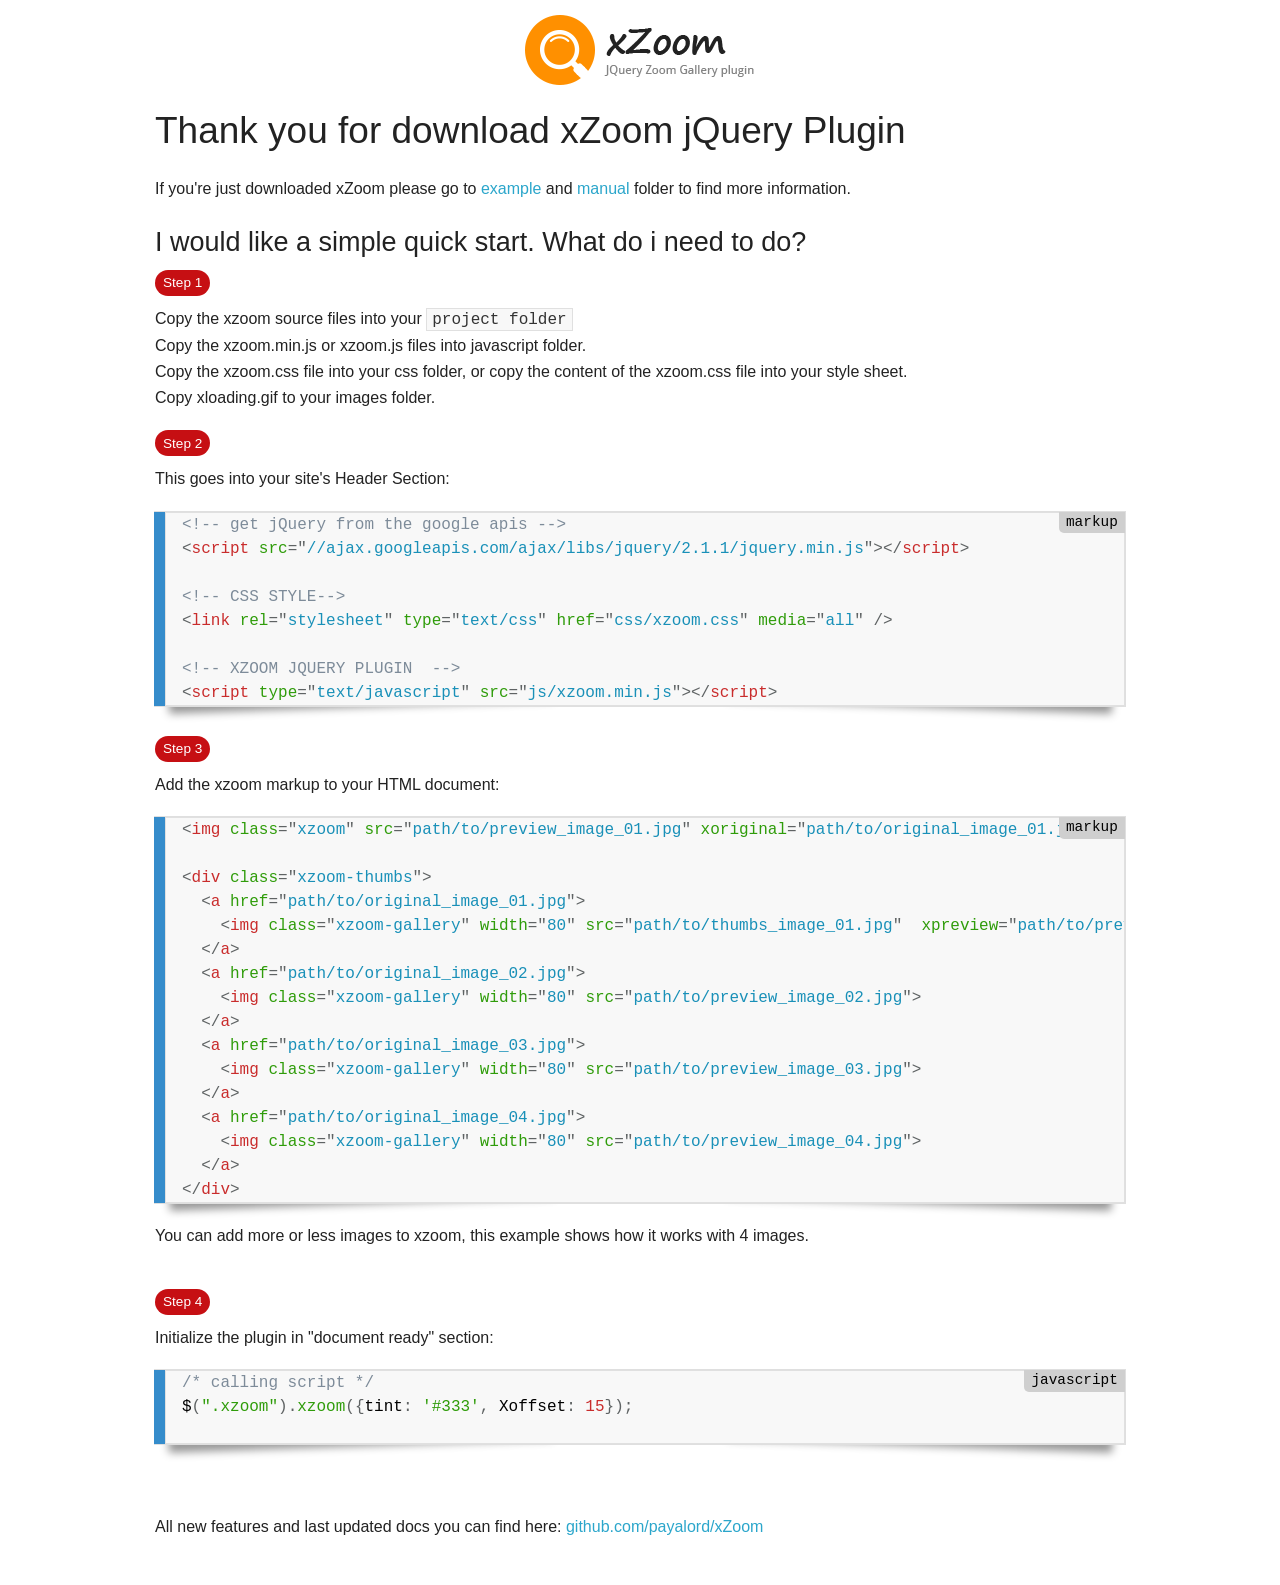
<file: libraries/xzoom/index.html>
<!doctype html>
<html class="no-js" lang="en">
  <head>
    <meta charset="utf-8" />
    <meta name="viewport" content="width=device-width, initial-scale=1.0" />
    <title>Manual | xZoom jQuery Zoom Gallery Plugin</title>
    <link rel="stylesheet" href="doc/css/normalize.css" />
    <link rel="stylesheet" href="doc/css/foundation.css" />
    <link rel="stylesheet" href="doc/css/prism.css" />
    <link rel="stylesheet" href="doc/css/manual.css" />
    <script src="doc/js/vendor/modernizr.js"></script>
  <!--[if lt IE 9]><script src="http://html5shiv.googlecode.com/svn/trunk/html5.js"></script><![endif]-->
  </head>

  <body>
  
  <div class="container">
    <div class="row">
      <div class="large-12 column text-center"><a href="https://payalord.github.io/xZoom"><img src="doc/images/logo.png" alt=""></a></div>
      <div class="large-12 column"><p><h2>Thank you for download xZoom jQuery Plugin</h2></p></div>
      <div class="large-12 column">
    If you're just downloaded xZoom please go to <a href="example/index.html">example</a> and <a href="doc/manual.html">manual</a> folder to find more information.
      </div>
    </div>
    <section>
      <div class="row">
        <div class="large-12 column">
          <h3>I would like a simple quick start. What do i need to do?</h3>
          <span class="label alert round">Step 1</span>
          <p>Copy the xzoom source files into your <code>project folder</code><br />
          Copy the xzoom.min.js or xzoom.js files into javascript folder.<br />
      Copy the xzoom.css file into your css folder, or copy the content of the xzoom.css file into your style sheet.<br />
      Copy xloading.gif to your images folder.</p>
          <span class="label alert round">Step 2</span>
          <p>This goes into your site's Header Section:</p>
          <p><pre><code class="language-markup">&lt;!-- get jQuery from the google apis --&gt;
&lt;script src="//ajax.googleapis.com/ajax/libs/jquery/2.1.1/jquery.min.js"&gt;&lt;/script&gt;

&lt;!-- CSS STYLE--&gt;
&lt;link rel="stylesheet" type="text/css" href="css/xzoom.css" media="all" /&gt;

&lt;!-- XZOOM JQUERY PLUGIN  --&gt;
&lt;script type="text/javascript" src="js/xzoom.min.js"&gt;&lt;/script&gt;</code></pre>
          </p>    
          <div class="line"><span class="label alert round">Step 3</span>
          <p>Add the xzoom markup to your HTML document:</p>
          <p>
            <pre><code class="language-markup">&lt;img class="xzoom" src="path/to/preview_image_01.jpg" xoriginal="path/to/original_image_01.jpg" /&gt;

&lt;div class="xzoom-thumbs"&gt;
  &lt;a href="path/to/original_image_01.jpg"&gt;
    &lt;img class="xzoom-gallery" width="80" src="path/to/thumbs_image_01.jpg"  xpreview="path/to/preview_image_01.jpg"&gt;
  &lt;/a&gt;
  &lt;a href="path/to/original_image_02.jpg"&gt;
    &lt;img class="xzoom-gallery" width="80" src="path/to/preview_image_02.jpg"&gt;
  &lt;/a&gt;
  &lt;a href="path/to/original_image_03.jpg"&gt;
    &lt;img class="xzoom-gallery" width="80" src="path/to/preview_image_03.jpg"&gt;
  &lt;/a&gt;
  &lt;a href="path/to/original_image_04.jpg"&gt;
    &lt;img class="xzoom-gallery" width="80" src="path/to/preview_image_04.jpg"&gt;
  &lt;/a&gt;
&lt;/div&gt;</code></pre>
          </p>
      <p>You can add more or less images to xzoom, this example shows how it works with 4 images.</p>
          </div>
          <div class="line"><span class="label alert round">Step 4</span>
          <p>Initialize the plugin in "document ready" section:</p>
          <p>
            <pre><code class="language-javascript">/* calling script */
$(".xzoom").xzoom({tint: '#333', Xoffset: 15});
            </code></pre>
          </p>
          </div>                        
        </div>       
      </div>
    </section> 
    <section>
    <div class="row">
      <div class="large-12 column">
        <div class="line">
          <p>All new features and last updated docs you can find here: <a href="https://github.com/payalord/xZoom">github.com/payalord/xZoom</a></p>
        </div>
      </div>
    </div>  
    </section>       
  </div>
    <script src="doc/js/vendor/jquery.js"></script>
    <script src="doc/js/foundation.min.js"></script>
    <script src="doc/js/vendor/prism.js"></script>
  </body>
</html>
</file>
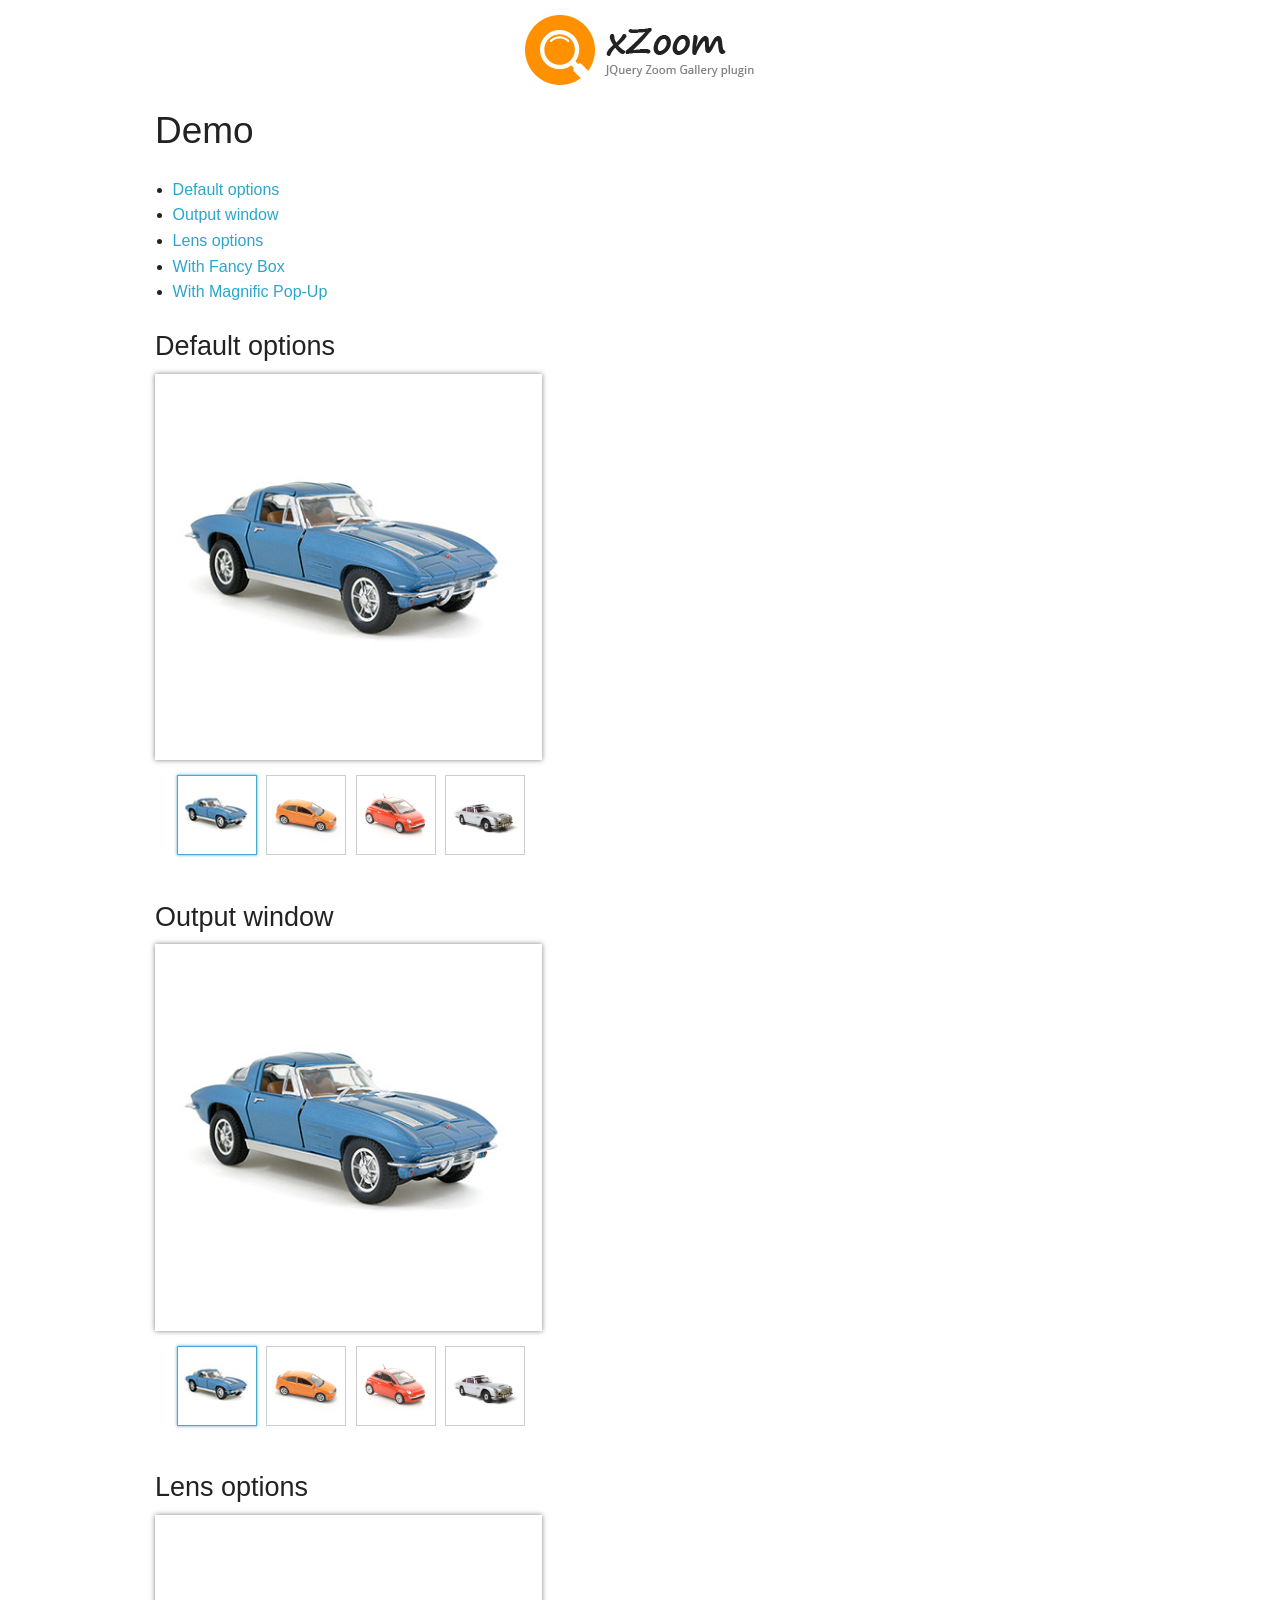
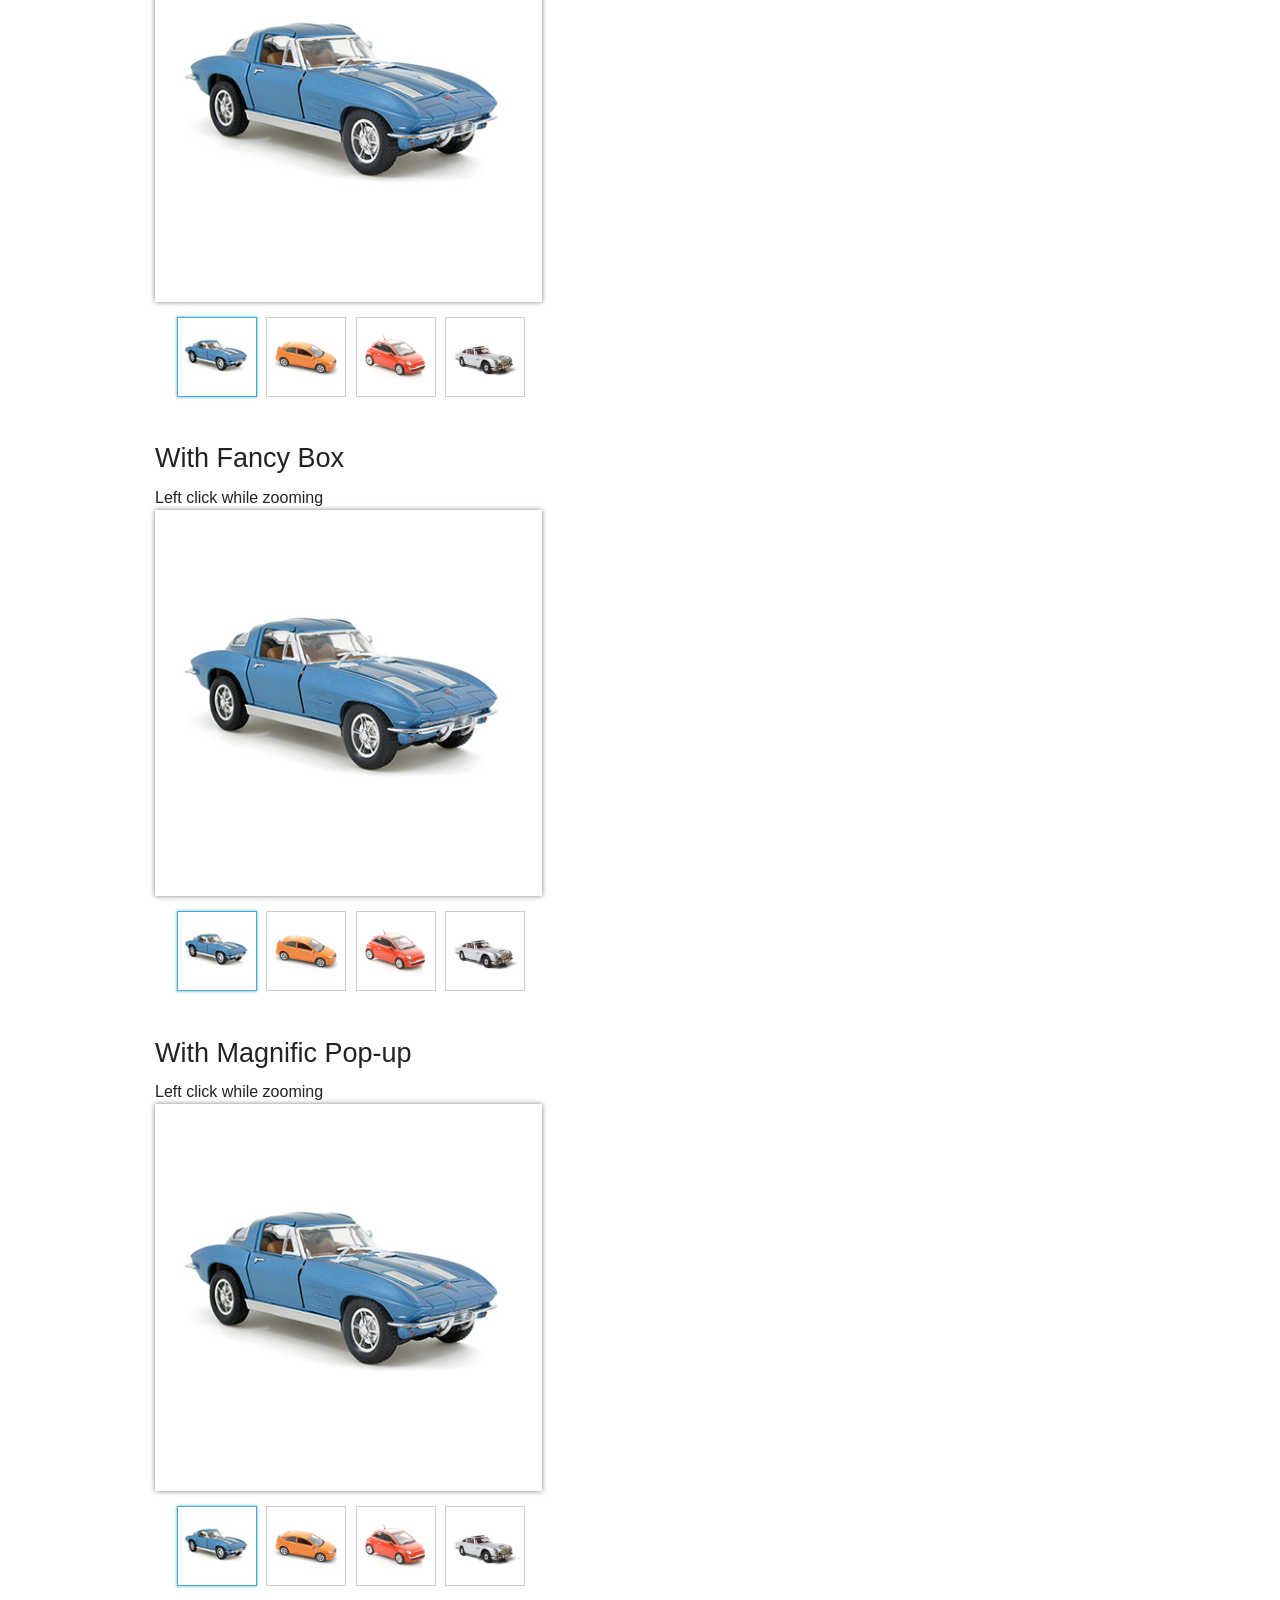
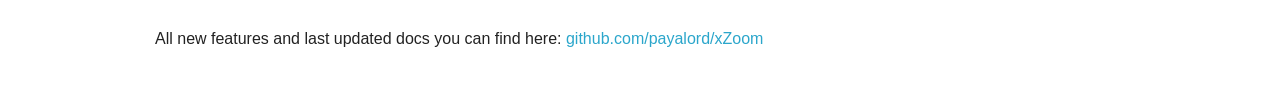
<file: libraries/xzoom/example/index.html>
<!doctype html>
<html class="no-js" lang="en">
  <head>
    <meta charset="utf-8" />
    <meta name="viewport" content="width=device-width, initial-scale=1.0" />
    <title>Demo | xZoom Jquery Zoom Gallery</title>
    <link rel="stylesheet" href="css/normalize.css" />
    <link rel="stylesheet" href="css/foundation.css" />
    <link rel="stylesheet" href="css/demo.css" />
    <script src="js/vendor/modernizr.js"></script>
    <script src="js/vendor/jquery.js"></script>
  <!-- xzoom plugin here -->
  <script type="text/javascript" src="../dist/xzoom.min.js"></script>
  <link rel="stylesheet" type="text/css" href="css/xzoom.css" media="all" /> 
  <!-- hammer plugin here -->
  <script type="text/javascript" src="hammer.js/1.0.5/jquery.hammer.min.js"></script>  
  <!--[if lt IE 9]><script src="http://html5shiv.googlecode.com/svn/trunk/html5.js"></script><![endif]-->
  <link type="text/css" rel="stylesheet" media="all" href="fancybox/source/jquery.fancybox.css" />
  <link type="text/css" rel="stylesheet" media="all" href="magnific-popup/css/magnific-popup.css" />
  <script type="text/javascript" src="fancybox/source/jquery.fancybox.js"></script>
  <script type="text/javascript" src="magnific-popup/js/magnific-popup.js"></script>       
  </head>

  <body>
  
  <div class="container">
    <div class="row">
      <div class="large-12 column text-center"><a href="https://payalord.github.io/xZoom"><img src="images/logo.png" alt=""></a></div>
      <div class="large-12 column"><p><h2>Demo</h2></p></div>
      <div class="large-12 column">
        <ul>
          <li><a href="#default">Default options</a></li>
          <li><a href="#output">Output window</a></li>
          <li><a href="#lens">Lens options</a></li>
          <li><a href="#fancy">With Fancy Box</a></li>
          <li><a href="#magnific">With Magnific Pop-Up</a></li>
        </ul>
      </div>
    </div>
    
    <!-- default start -->
    <section id="default" class="padding-top0">
    <div class="row">
      <div class="large-12 column"><h3>Default options</h3></div>
      <div class="large-5 column">
        <div class="xzoom-container">
          <img class="xzoom" id="xzoom-default" src="images/gallery/preview/01_b_car.jpg" xoriginal="images/gallery/original/01_b_car.jpg" />
          <div class="xzoom-thumbs">
            <a href="images/gallery/original/01_b_car.jpg"><img class="xzoom-gallery" width="80" src="images/gallery/thumbs/01_b_car.jpg"  xpreview="images/gallery/preview/01_b_car.jpg" title="The description goes here"></a>
            <a href="images/gallery/original/02_o_car.jpg"><img class="xzoom-gallery" width="80" src="images/gallery/preview/02_o_car.jpg" title="The description goes here"></a>
            <a href="images/gallery/original/03_r_car.jpg"><img class="xzoom-gallery" width="80" src="images/gallery/preview/03_r_car.jpg" title="The description goes here"></a>
            <a href="images/gallery/original/04_g_car.jpg"><img class="xzoom-gallery" width="80" src="images/gallery/preview/04_g_car.jpg" title="The description goes here"></a>
          </div>
        </div>        
      </div>
      <div class="large-7 column"></div>
    </div>
    </section>
    <!-- default end -->

    <!-- output window start -->
    <section id="output">
    <div class="row">
      <div class="large-12 column"><h3>Output window</h3></div>
      <div class="large-5 column">
        <div class="xzoom-container">
          <img class="xzoom2" src="images/gallery/preview/01_b_car.jpg" xoriginal="images/gallery/original/01_b_car.jpg" />
            <div class="xzoom-thumbs">
              <a href="images/gallery/original/01_b_car.jpg"><img class="xzoom-gallery2" width="80" src="images/gallery/thumbs/01_b_car.jpg"  xpreview="images/gallery/preview/01_b_car.jpg" title="The description goes here"></a>
              <a href="images/gallery/original/02_o_car.jpg"><img class="xzoom-gallery2" width="80" src="images/gallery/preview/02_o_car.jpg" title="The description goes here"></a>
              <a href="images/gallery/original/03_r_car.jpg"><img class="xzoom-gallery2" width="80" src="images/gallery/preview/03_r_car.jpg" title="The description goes here"></a>
              <a href="images/gallery/original/04_g_car.jpg"><img class="xzoom-gallery2" width="80" src="images/gallery/preview/04_g_car.jpg" title="The description goes here"></a>
            </div>
        </div>        
      </div>
      <div class="large-7 column"><div id="xzoom2-id" style="float: right; width: 200px; height: 200px;"></div></div>
    </div>
    </section>   
    <!-- output window end -->

    <!-- lens options start -->
    <section id="lens">
    <div class="row">
      <div class="large-12 column"><h3>Lens options</h3></div>
      <div class="large-5 column">
        <div class="xzoom-container">
          <img class="xzoom3" src="images/gallery/preview/01_b_car.jpg" xoriginal="images/gallery/original/01_b_car.jpg" />
          <div class="xzoom-thumbs">
            <a href="images/gallery/original/01_b_car.jpg"><img class="xzoom-gallery3" width="80" src="images/gallery/thumbs/01_b_car.jpg"  xpreview="images/gallery/preview/01_b_car.jpg" title="The description goes here"></a>
            <a href="images/gallery/original/02_o_car.jpg"><img class="xzoom-gallery3" width="80" src="images/gallery/preview/02_o_car.jpg" title="The description goes here"></a>
            <a href="images/gallery/original/03_r_car.jpg"><img class="xzoom-gallery3" width="80" src="images/gallery/preview/03_r_car.jpg" title="The description goes here"></a>
            <a href="images/gallery/original/04_g_car.jpg"><img class="xzoom-gallery3" width="80" src="images/gallery/preview/04_g_car.jpg" title="The description goes here"></a>
          </div>
        </div>        
      </div>
      <div class="large-7 column"></div>
    </div>
    </section>   
    <!-- lens options end -->

    <!-- fancy start -->
    <section id="fancy">
    <div class="row">
      <div class="large-12 column"><h3>With Fancy Box</h3>Left click while zooming</div>
      <div class="large-5 column">
        <div class="xzoom-container">
          <img class="xzoom4" id="xzoom-fancy" src="images/gallery/preview/01_b_car.jpg" xoriginal="images/gallery/original/01_b_car.jpg" />
          <div class="xzoom-thumbs">
            <a href="images/gallery/original/01_b_car.jpg"><img class="xzoom-gallery4" width="80" src="images/gallery/thumbs/01_b_car.jpg"  xpreview="images/gallery/preview/01_b_car.jpg" title="The description goes here"></a>
            <a href="images/gallery/original/02_o_car.jpg"><img class="xzoom-gallery4" width="80" src="images/gallery/preview/02_o_car.jpg" title="The description goes here"></a>
            <a href="images/gallery/original/03_r_car.jpg"><img class="xzoom-gallery4" width="80" src="images/gallery/preview/03_r_car.jpg" title="The description goes here"></a>
            <a href="images/gallery/original/04_g_car.jpg"><img class="xzoom-gallery4" width="80" src="images/gallery/preview/04_g_car.jpg" title="The description goes here"></a>
          </div>
        </div>          
      </div>
      <div class="large-7 column"></div>
    </div>
    </section>   
    <!-- fancy end -->

    <!-- magnific start -->
    <section id="magnific">
    <div class="row">
      <div class="large-12 column"><h3>With Magnific Pop-up</h3>Left click while zooming</div>
      <div class="large-5 column">
        <div class="xzoom-container">
          <img class="xzoom5" id="xzoom-magnific" src="images/gallery/preview/01_b_car.jpg" xoriginal="images/gallery/original/01_b_car.jpg" />
          <div class="xzoom-thumbs">
            <a href="images/gallery/original/01_b_car.jpg"><img class="xzoom-gallery5" width="80" src="images/gallery/thumbs/01_b_car.jpg"  xpreview="images/gallery/preview/01_b_car.jpg" title="The description goes here"></a>
            <a href="images/gallery/original/02_o_car.jpg"><img class="xzoom-gallery5" width="80" src="images/gallery/preview/02_o_car.jpg" title="The description goes here"></a>
            <a href="images/gallery/original/03_r_car.jpg"><img class="xzoom-gallery5" width="80" src="images/gallery/preview/03_r_car.jpg" title="The description goes here"></a>
            <a href="images/gallery/original/04_g_car.jpg"><img class="xzoom-gallery5" width="80" src="images/gallery/preview/04_g_car.jpg" title="The description goes here"></a>
          </div>
        </div>        
      </div>
      <div class="large-7 column"></div>
    </div>
    </section>   
    <!-- magnific end -->
    <section>
    <div class="row">
      <div class="large-12 column">
        <div class="line">
          <p>All new features and last updated docs you can find here: <a href="https://github.com/payalord/xZoom">github.com/payalord/xZoom</a></p>
        </div>
      </div>
    </div>  
    </section> 
  </div>
    <script src="js/foundation.min.js"></script>
    <script src="js/setup.js"></script>
  </body>
</html>
</file>
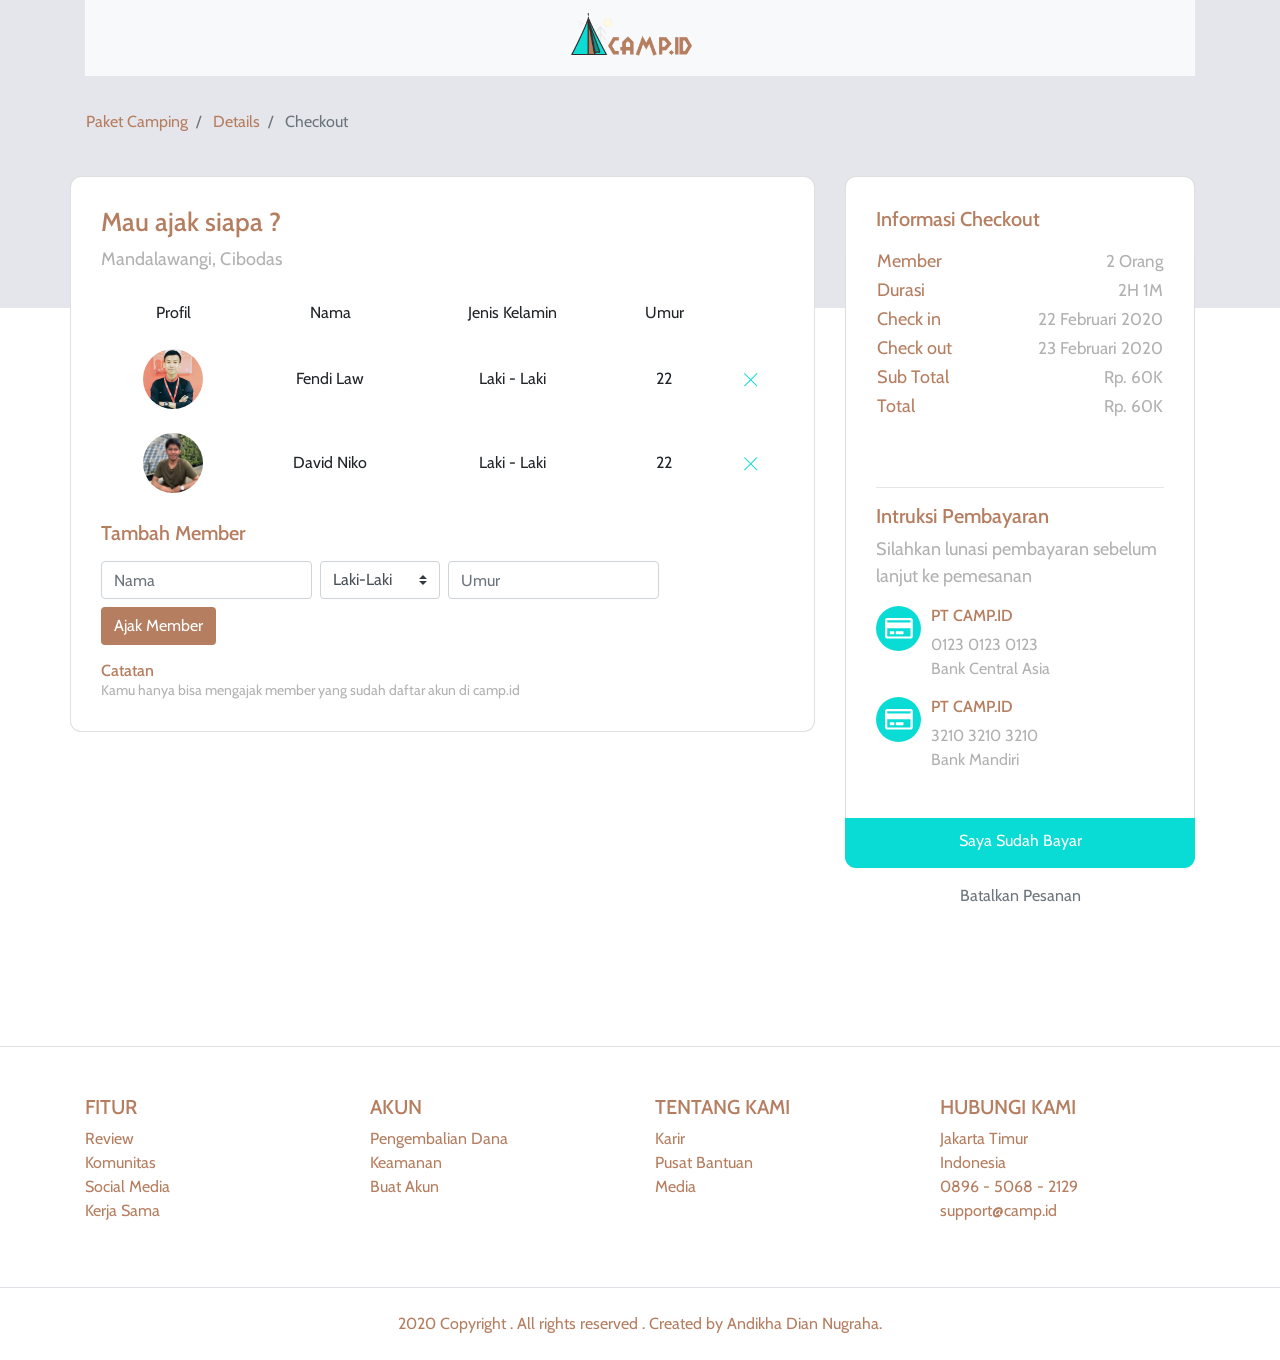
<file: checkout.html>
<!DOCTYPE html>
<html lang="en">
  <head>
    <meta charset="UTF-8" />
    <meta name="viewport" content="width=device-width, initial-scale=1.0" />
    <meta http-equiv="X-UA-Compatible" content="ie=edge" />
    <title>CAMP.ID</title>
    <link href="https://fonts.googleapis.com/css?family=Bree+Serif|Cabin:400,400i,500,500i,600,600i,700,700i&display=swap" rel="stylesheet">
    <link rel="stylesheet" href="libraries/xzoom/dist/xzoom.css" />
    <link rel="stylesheet" href="libraries/bootstrap/css/bootstrap.min.css" />
    <link rel="stylesheet" href="styles/main.css" />
  </head>
  <body>
    <!-- Navbar -->
    <div class="container">
      <div class="row">
        <div class="col-lg-12">
          <nav class="navbar navbar-expand-lg navbar-light bg-light">
            <div class="navbar-nav ml-auto mr-auto ">
                <a href="index.html" class="navbar-brand">
                    <img src="images/Logo@2x.png" alt="">
                </a>
            </div>
          </nav>
        </div>
      </div>
    </div>
    <main>
      <section class="section-details-header"></section>
      <section class="section-details-content">
        <div class="container">
          <div class="row">
            <div class="col p-0">
              <nav>
                <ol class="breadcrumb bg-transparent">
                  <li class="breadcrumb-item">
                    Paket Camping
                  </li>
                  <li class="breadcrumb-item">
                    Details 
                  </li>
                  <li class="breadcrumb-item active">
                    Checkout 
                  </li>
                </ol>
              </nav>
            </div>
          </div>
          <div class="row">
            <div class="col-lg-8 pl-lg-0">
              <div class="card card-details">
                <h1>Mau ajak siapa ?</h1>
                <p>Mandalawangi, Cibodas</p>
                <div class="attendee">
                    <table class="table table-rensponsive-sm table-borderless text-center">
                        <thead >
                            <tr>
                                <td>Profil</td>
                                <td>Nama</td>
                                <td>Jenis Kelamin</td>
                                <td>Umur</td>
                                <td></td>
                            </tr>
                        </thead>
                        <tbody>
                            <tr>
                                <td>
                                    <img src="images/pergi-1.png" alt="" height="60">
                                </td>
                                <td class="align-middle">Fendi Law</td>
                                <td class="align-middle">Laki - Laki</td>
                                <td class="align-middle">22</td>
                                <td class="align-middle">
                                    <a href="">
                                        <img src="images/icon-delete.png" alt="">
                                    </a>
                                </td>
                            </tr>
                            <tr>
                                <td>
                                    <img src="images/pergi-2.png" alt="" height="60">
                                </td>
                                <td class="align-middle">David Niko</td>
                                <td class="align-middle">Laki - Laki</td>
                                <td class="align-middle">22</td>
                                <td class="align-middle">
                                    <a href="">
                                        <img src="images/icon-delete.png" alt="">
                                    </a>
                                </td>
                            </tr>
                        </tbody>
                    </table>
                </div>
                <div class="member-mt-3">
                    <h2 class="mb-3">Tambah Member</h2>
                    <form action="" class="form-inline">
                        <label for="nama" class="sr-only">Nama</label>
                        <input type="text" name="nama" id="nama" class="form-control mb-2 mr-sm-2" placeholder="Nama">
                        <label for="username" class="sr-only">Jenis Kelamin</label>
                        <select name="jenis_kelamin" id="jenis_kelamin" class="custom-select mb-2 mr-sm-2">
                            <option value="Laki-Laki">Laki-Laki</option>
                            <option value="Perempuan">Perempuan</option>
                        </select>
                        <label for="umur" class="sr-only">Umur</label>
                        <input type="text" name="umur" id="umur" class="form-control mb-2 mr-sm-2" placeholder="Umur">

                        <button type="submit" class="btn btn-add-now mb-2 mr-sm-2">Ajak Member</button>
                    </form>
                    <h3 class="mt-2 mb-0 h6">Catatan</h3>
                    <p class="disclaimer mb-0">
                        Kamu hanya bisa mengajak member yang sudah daftar akun di camp.id
                    </p>
                </div>
              </div>
            </div>
            <div class="col-lg-4 mt-4 mt-lg-0">
              <div class="card card-details card-right">
                <h2 class="mb-3">Informasi Checkout</h2>
                <table class="trip-informations">
                  <tr>
                    <th width="50%"">Member</th>
                    <td width="50%" class="text-right">2 Orang</td>
                  </tr>
                  <tr>
                    <th width="50%"">Durasi</th>
                    <td width="50%" class="text-right">2H 1M</td>
                  </tr>
                  <tr>
                    <th width="50%"">Check in</th>
                    <td width="50%" class="text-right">22 Februari 2020</td>
                  </tr>
                  <tr>
                    <th width="50%"">Check out</th>
                    <td width="50%" class="text-right">23 Februari 2020</td>
                  </tr>
                  <tr>
                    <th width="50%"">Sub Total</th>
                    <td width="50%" class="text-right">Rp. 60K</td>
                  </tr>
                  <tr>
                    <th width="50%"">Total</th>
                    <td width="50%" class="text-right">Rp. 60K</td>
                  </tr>
                </table>
                <hr>
                <h2 class="">Intruksi Pembayaran</h2>
                <p class="payment-instruction">Silahkan lunasi pembayaran sebelum lanjut ke pemesanan</p>
                <div class="bank">
                    <div class="bank-item pb-3">
                        <img src="images/icon-bank.png" alt="" class="bank-img">
                        <div class="description">
                            <h6>PT CAMP.ID</h6>
                            <p>0123 0123 0123
                                <br>
                            Bank Central Asia
                            </p>
                            
                        </div>
                        <div class="clearfix"></div>
                    </div>
                    <div class="bank-item pb-3">
                        <img src="images/icon-bank.png" alt="" class="bank-img">
                        <div class="description">
                            <h6>PT CAMP.ID</h6>
                            <p>3210 3210 3210 <br>
                                Bank Mandiri</p>
                            
                        </div>
                        <div class="clearfix"></div>
                    </div>
                </div>
              </div>
              <div class="join-container">
                <a href="success.html" class="btn btn-block btn-join-now">Saya Sudah Bayar</a>
              </div>
              <div class="text-center mt-3">
                  <a href="" class="text-muted">Batalkan Pesanan</a>
              </div>
            </div>
          </div>
        </div>
      </section>
    </main>
    <footer class="section-footer mt-5 mb-4 border-top">
      <div class="container pt-5 pb-5">
        <div class="row justify-content-center">
          <div class="col-12">
            <div class="row">
              <div class="col-12 col-lg-3">
                <h5>FITUR</h5>
                <ul class="list-unstyled">
                  <li>Review</li>
                  <li>Komunitas</li>
                  <li>Social Media</li>
                  <li>Kerja Sama</li>
                </ul>
              </div>
              <div class="col-12 col-lg-3">
                <h5>AKUN</h5>
                <ul class="list-unstyled">
                  <li>Pengembalian Dana</li>
                  <li>Keamanan</li>
                  <li>Buat Akun</li>
                </ul>
              </div>
              <div class="col-12 col-lg-3">
                <h5>TENTANG KAMI</h5>
                <ul class="list-unstyled">
                  <li>Karir</li>
                  <li>Pusat Bantuan</li>
                  <li>Media</li>
                </ul>
              </div>
              <div class="col-12 col-lg-3">
                <h5>HUBUNGI KAMI</h5>
                <ul class="list-unstyled">
                  <li>Jakarta Timur</li>
                  <li>Indonesia</li>
                  <li>0896 - 5068 - 2129</li>
                  <li>support@camp.id</li>
                </ul>
              </div>
            </div>
          </div>
        </div>
      </div>
      <div class="container-fluid">
        <div class="row border-top justify-content-center align-items-center pt-4">
          <div class="col-auto text-gray-500 font-weight-light">
            2020 Copyright . All rights reserved . Created by Andikha Dian Nugraha. 
          </div>
        </div>
      </div>
    </footer>
    <script src="libraries/jquery/jquery.min.js"></script>
    <script src="libraries/bootstrap/js/bootstrap.min.js"></script>
    <script src="libraries/retina/retina.min.js"></script>
    <script src="libraries/xzoom/dist/xzoom.min.js"></script>
    <script>
      $(document).ready(function () { 
        $('.xzoom, .xzoom-gallery').xzoom({
          zoomWidth: 500,
          title: false,
          tint: '#333',
          Xoffset: 15
        });
       });
    </script>
  </body>
</html>
</file>
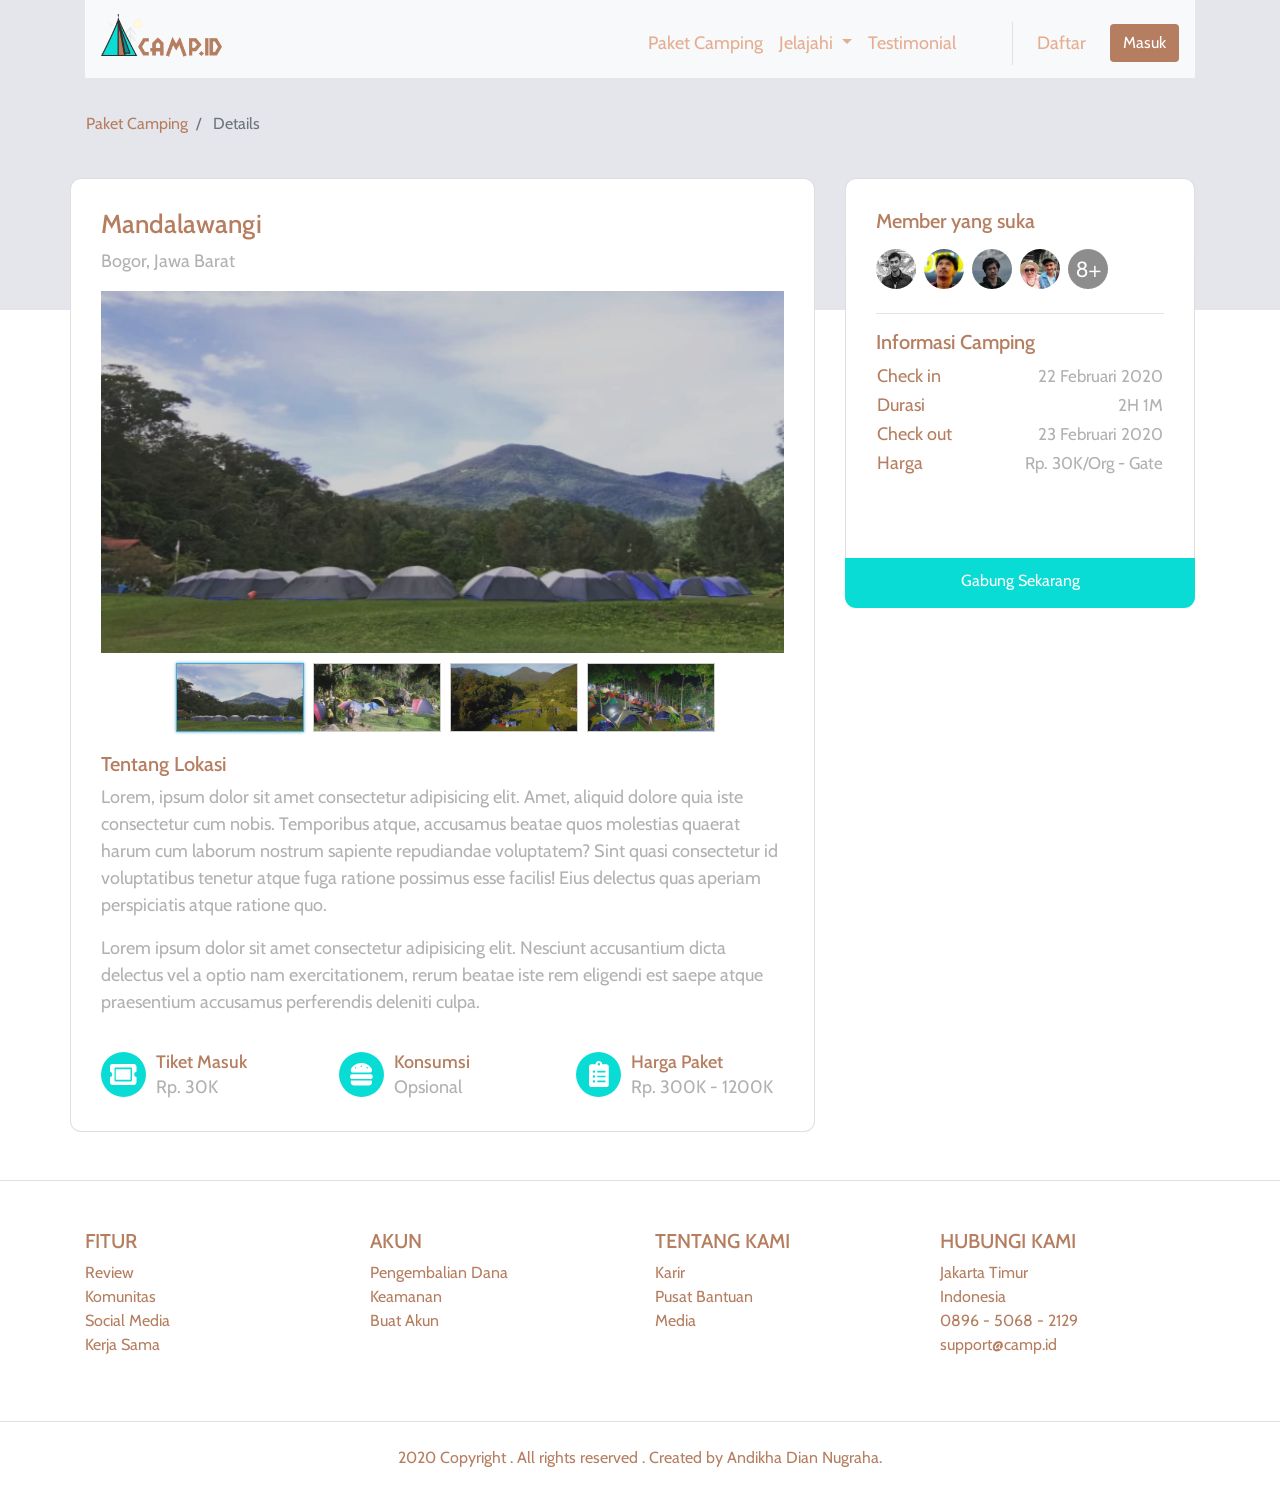
<file: details.html>
<!DOCTYPE html>
<html lang="en">
  <head>
    <meta charset="UTF-8" />
    <meta name="viewport" content="width=device-width, initial-scale=1.0" />
    <meta http-equiv="X-UA-Compatible" content="ie=edge" />
    <title>CAMP.ID</title>
    <link href="https://fonts.googleapis.com/css?family=Bree+Serif|Cabin:400,400i,500,500i,600,600i,700,700i&display=swap" rel="stylesheet">
    <link rel="stylesheet" href="libraries/xzoom/dist/xzoom.css" />
    <link rel="stylesheet" href="libraries/bootstrap/css/bootstrap.min.css" />
    <link rel="stylesheet" href="styles/main.css" />
  </head>
  <body>
    <!-- Navbar -->
    <div class="container">
      <div class="row">
        <div class="col-lg-12">
          <nav class="navbar navbar-expand-lg navbar-light bg-light">
            <a class="navbar-brand" href="index.html">
              <img src="images/Logo@2x.png" alt="Logo Camp.id" />
            </a>
            <button
              class="navbar-toggler"
              type="button"
              data-toggle="collapse"
              data-target="#navbarNav"
              aria-controls="navbarNav"
              aria-expanded="false"
              aria-label="Toggle navigation"
            >
              <span class="navbar-toggler-icon"></span>
            </button>
            <div class="collapse navbar-collapse mt-2" id="navbarNav">
              <ul class="navbar-nav mt-0 ml-auto mr-3">
                <li class="nav-item">
                  <a class="nav-link " href="#">Paket Camping</a>
                </li>
                <li class="nav-item dropdown">
                  <a class="nav-link dropdown-toggle" href="#" id="navbarDropdownMenuLink" role="button" data-toggle="dropdown" aria-haspopup="true" aria-expanded="false">
                    Jelajahi
                  </a>
                  <div class="dropdown-menu" aria-labelledby="navbarDropdownMenuLink">
                    <a class="dropdown-item" href="#">Cibodas</a>
                    <a class="dropdown-item" href="#">Sukabumi</a>
                    <a class="dropdown-item" href="#">Sawarna</a>
                  </div>
                </li>
                <li class="nav-item">
                  <a class="nav-link" href="#">Testimonial</a>
                </li>
                </li>
                <li class="nav-item ml-md-5">
                  <a class="nav-link pl-4 border-left" href="#">Daftar</a>
                </li>
              </ul>
              <!-- Mobile Button -->
              <form action="" class="form-inline d-sm-block d-md-none">
                <button class="btn btn-login  my-2 my-sm-0">Masuk</button>
              </form>
              <!-- Mobile Button -->


              <!-- Desktop Button -->
              <form action="" class="form-inline my-2 my-lg-2 d-none d-md-block">
                <button class="btn btn-md btn-login btn-navbar-right my-2 my-sm-0 px4">Masuk</button>
              </form>
              <!-- Desktop Button -->
            </div>
          </nav>
        </div>
      </div>
    </div>
    <main>
      <section class="section-details-header"></section>
      <section class="section-details-content">
        <div class="container">
          <div class="row">
            <div class="col p-0">
              <nav>
                <ol class="breadcrumb bg-transparent">
                  <li class="breadcrumb-item">
                    Paket Camping
                  </li>
                  <li class="breadcrumb-item active">
                    Details 
                  </li>
                </ol>
              </nav>
            </div>
          </div>
          <div class="row">
            <div class="col-lg-8 pl-lg-0">
              <div class="card card-details">
                <h1>Mandalawangi</h1>
                <p>Bogor, Jawa Barat</p>
                <div class="gallery">
                    <div class="xzoom-container">
                      <img src="images/mandalawangi-main.png" alt="" class="xzoom" id="xzoom-default" xoriginal="images/mandalawangi-main.png">
                    </div>
                    <div class="xzoom-thumbs">
                      <a href="images/mandalawangi-main.png">
                        <img src="images/mandalawangi-main.png" class="xzoom-gallery" width="128" xpreview="images/mandalawangi-main.png">
                      </a>
                      <a href="images/mangalawangi-2.png">
                        <img src="images/mangalawangi-2.png" class="xzoom-gallery" width="128" xpreview="images/mangalawangi-2.png">
                      </a>
                      <a href="images/mandalawangi-3.png">
                        <img src="images/mandalawangi-3.png" class="xzoom-gallery" width="128" xpreview="images/mandalawangi-3.png">
                      </a>
                      <a href="images/mandalawangi-4.png">
                        <img src="images/mandalawangi-4.png" class="xzoom-gallery" width="128" xpreview="images/mandalawangi-4.png">
                      </a>
                      
                    </div>         
                </div>
                <h2>Tentang Lokasi</h2>
                <p>Lorem, ipsum dolor sit amet consectetur adipisicing elit. Amet, aliquid dolore quia iste consectetur cum nobis. Temporibus atque, accusamus beatae quos molestias quaerat harum cum laborum nostrum sapiente repudiandae voluptatem? Sint quasi consectetur id voluptatibus tenetur atque fuga ratione possimus esse facilis! Eius delectus quas aperiam perspiciatis atque ratione quo.</p>
                <p>Lorem ipsum dolor sit amet consectetur adipisicing elit. Nesciunt accusantium dicta delectus vel a optio nam exercitationem, rerum beatae iste rem eligendi est saepe atque praesentium accusamus perferendis deleniti culpa.</p>
                <div class="features row">
                  <div class="col-md-4">
                    <img src="images/icon-tiket.png" alt="" class="features-image">
                    <div class="description">
                      <h3>Tiket Masuk</h3>
                      <p>Rp. 30K</p>
                    </div>
                  </div>
                  <div class="col-md-4 mt-4 mt-lg-0 border-lg-left">
                    <img src="images/icon-food.png" alt="" class="features-image">
                    <div class="description">
                      <h3>Konsumsi</h3>
                      <p>Opsional</p>
                    </div>
                  </div>
                  <div class="col-md-4 mt-4 mt-lg-0 border-lg-left">
                    <img src="images/icon-paket.png" alt="" class="features-image">
                    <div class="description">
                      <h3>Harga Paket</h3>
                      <p>Rp. 300K - 1200K</p>
                    </div>
                  </div>
                </div>
              </div>
            </div>
            <div class="col-lg-4 mt-4 mt-lg-0">
              <div class="card card-details card-right">
                <h2>Member yang suka</h2>
                <div class="members my-2">
                    <img src="images/member-1.png" alt="" class="member-image mr-1">
                    <img src="images/member-2.png" alt="" class="member-image mr-1">
                    <img src="images/member-3.png" alt="" class="member-image mr-1">
                    <img src="images/member-4.png" alt="" class="member-image mr-1">
                    <img src="images/member-5.png" alt="" class="member-image mr-1">
                </div>
                <hr>
                <h2>Informasi Camping</h2>
                <table class="trip-informations">
                  <tr>
                    <th width="50%"">Check in</th>
                    <td width="50%" class="text-right">22 Februari 2020</td>
                  </tr>
                  <tr>
                    <th width="50%"">Durasi</th>
                    <td width="50%" class="text-right">2H 1M</td>
                  </tr>
                  <tr>
                    <th width="50%"">Check out</th>
                    <td width="50%" class="text-right">23 Februari 2020</td>
                  </tr>
                  <tr>
                    <th width="50%"">Harga</th>
                    <td width="50%" class="text-right">Rp. 30K/Org - Gate</td>
                  </tr>
                </table>
              </div>
              <div class="join-container">
                <a href="checkout.html" class="btn btn-block btn-join-now">Gabung Sekarang</a>
              </div>
            </div>
          </div>
        </div>
      </section>
    </main>
    <footer class="section-footer mt-5 mb-4 border-top">
      <div class="container pt-5 pb-5">
        <div class="row justify-content-center">
          <div class="col-12">
            <div class="row">
              <div class="col-12 col-lg-3">
                <h5>FITUR</h5>
                <ul class="list-unstyled">
                  <li>Review</li>
                  <li>Komunitas</li>
                  <li>Social Media</li>
                  <li>Kerja Sama</li>
                </ul>
              </div>
              <div class="col-12 col-lg-3">
                <h5>AKUN</h5>
                <ul class="list-unstyled">
                  <li>Pengembalian Dana</li>
                  <li>Keamanan</li>
                  <li>Buat Akun</li>
                </ul>
              </div>
              <div class="col-12 col-lg-3">
                <h5>TENTANG KAMI</h5>
                <ul class="list-unstyled">
                  <li>Karir</li>
                  <li>Pusat Bantuan</li>
                  <li>Media</li>
                </ul>
              </div>
              <div class="col-12 col-lg-3">
                <h5>HUBUNGI KAMI</h5>
                <ul class="list-unstyled">
                  <li>Jakarta Timur</li>
                  <li>Indonesia</li>
                  <li>0896 - 5068 - 2129</li>
                  <li>support@camp.id</li>
                </ul>
              </div>
            </div>
          </div>
        </div>
      </div>
      <div class="container-fluid">
        <div class="row border-top justify-content-center align-items-center pt-4">
          <div class="col-auto text-gray-500 font-weight-light">
            2020 Copyright . All rights reserved . Created by Andikha Dian Nugraha. 
          </div>
        </div>
      </div>
    </footer>
    <script src="libraries/jquery/jquery.min.js"></script>
    <script src="libraries/bootstrap/js/bootstrap.min.js"></script>
    <script src="libraries/retina/retina.min.js"></script>
    <script src="libraries/xzoom/dist/xzoom.min.js"></script>
    <script>
      $(document).ready(function () { 
        $('.xzoom, .xzoom-gallery').xzoom({
          zoomWidth: 500,
          title: false,
          tint: '#333',
          Xoffset: 15
        });
       });
    </script>
  </body>
</html>
</file>
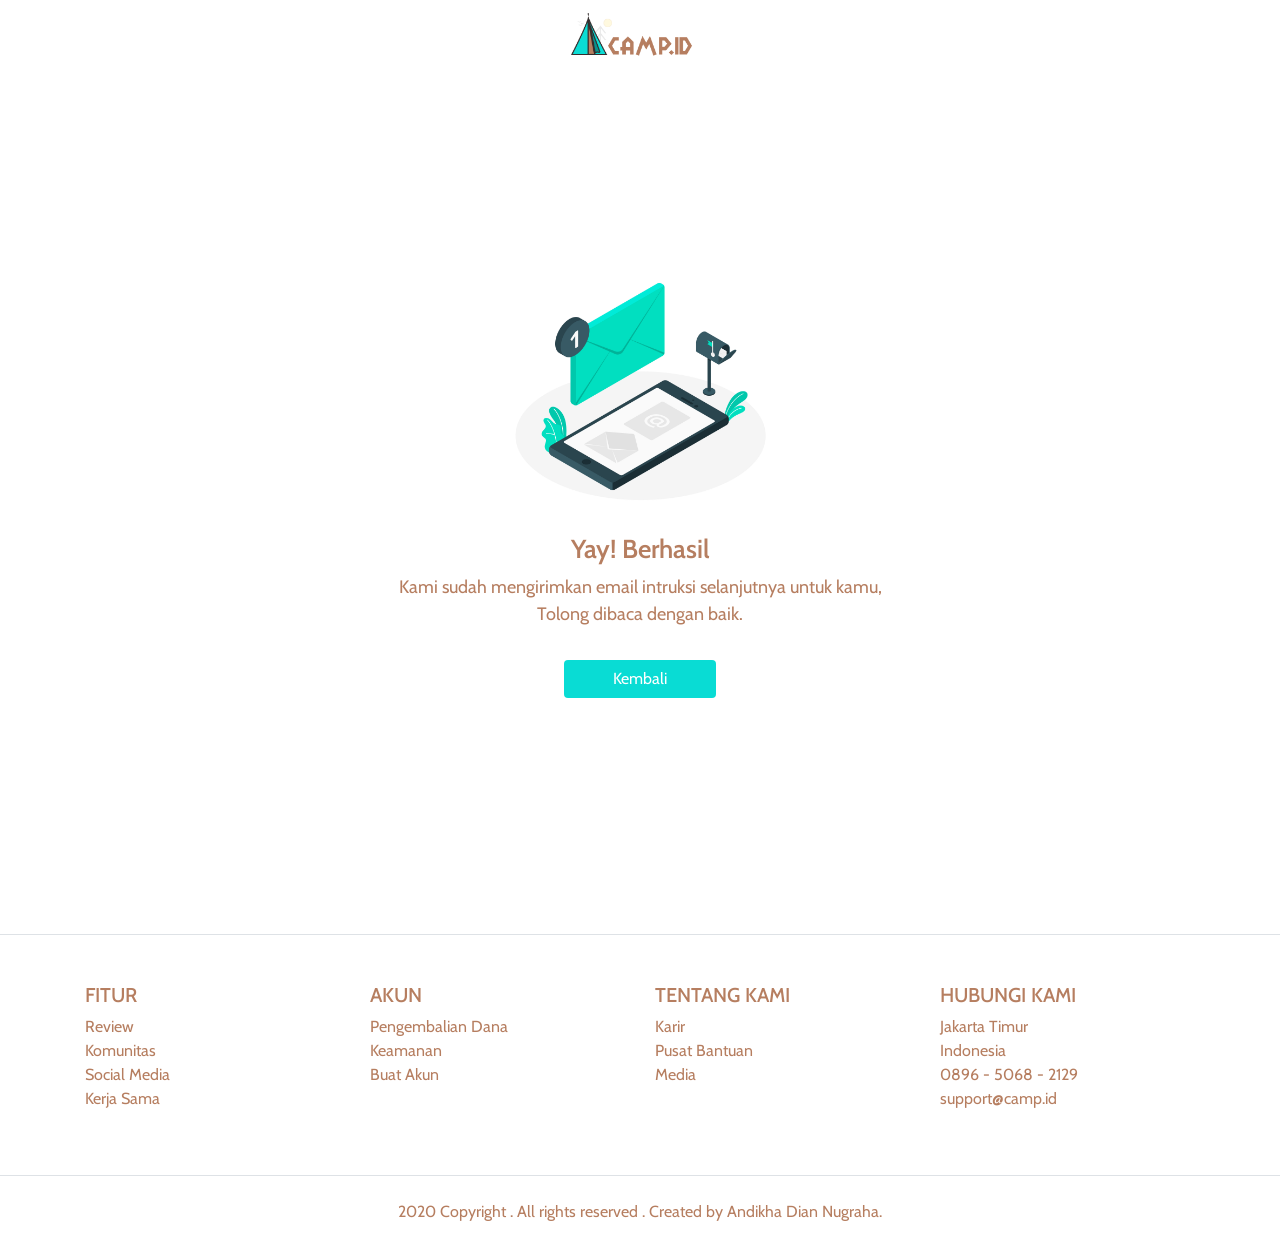
<file: success.html>
<!DOCTYPE html>
<html lang="en">
  <head>
    <meta charset="UTF-8" />
    <meta name="viewport" content="width=device-width, initial-scale=1.0" />
    <meta http-equiv="X-UA-Compatible" content="ie=edge" />
    <title>CAMP.ID</title>
    <link
      href="https://fonts.googleapis.com/css?family=Bree+Serif|Cabin:400,400i,500,500i,600,600i,700,700i&display=swap"
      rel="stylesheet"
    />
    <link rel="stylesheet" href="libraries/xzoom/dist/xzoom.css" />
    <link rel="stylesheet" href="libraries/bootstrap/css/bootstrap.min.css" />
    <link rel="stylesheet" href="styles/main.css" />
  </head>
  <body>
    <!-- Navbar -->
    <div class="container">
      <div class="row">
        <div class="col-lg-12">
          <nav class="navbar navbar-expand-lg navbar-light bg-transparent">
            <div class="navbar-nav ml-auto mr-auto ">
              <a href="index.html" class="navbar-brand">
                <img src="images/Logo@2x.png" alt="" />
              </a>
            </div>
          </nav>
        </div>
      </div>
    </div>
    <main>
      <div class="section-success d-flex align-items-center">
        <div class="col text-center">
          <img src="images/email-send.png" alt="" />
          <h1>Yay! Berhasil</h1>
          <p>
            Kami sudah mengirimkan email intruksi selanjutnya untuk kamu, <br />
            Tolong dibaca dengan baik.
          </p>
          <a href="index.html" class="btn btn-home-page mt-3 px-5">Kembali</a>
        </div>
      </div>
    </main>
    <footer class="section-footer mt-5 mb-4 border-top">
      <div class="container pt-5 pb-5">
        <div class="row justify-content-center">
          <div class="col-12">
            <div class="row">
              <div class="col-12 col-lg-3">
                <h5>FITUR</h5>
                <ul class="list-unstyled">
                  <li>Review</li>
                  <li>Komunitas</li>
                  <li>Social Media</li>
                  <li>Kerja Sama</li>
                </ul>
              </div>
              <div class="col-12 col-lg-3">
                <h5>AKUN</h5>
                <ul class="list-unstyled">
                  <li>Pengembalian Dana</li>
                  <li>Keamanan</li>
                  <li>Buat Akun</li>
                </ul>
              </div>
              <div class="col-12 col-lg-3">
                <h5>TENTANG KAMI</h5>
                <ul class="list-unstyled">
                  <li>Karir</li>
                  <li>Pusat Bantuan</li>
                  <li>Media</li>
                </ul>
              </div>
              <div class="col-12 col-lg-3">
                <h5>HUBUNGI KAMI</h5>
                <ul class="list-unstyled">
                  <li>Jakarta Timur</li>
                  <li>Indonesia</li>
                  <li>0896 - 5068 - 2129</li>
                  <li>support@camp.id</li>
                </ul>
              </div>
            </div>
          </div>
        </div>
      </div>
      <div class="container-fluid">
        <div
          class="row border-top justify-content-center align-items-center pt-4"
        >
          <div class="col-auto text-gray-500 font-weight-light">
            2020 Copyright . All rights reserved . Created by Andikha Dian
            Nugraha.
          </div>
        </div>
      </div>
    </footer>
    <script src="libraries/jquery/jquery.min.js"></script>
    <script src="libraries/bootstrap/js/bootstrap.min.js"></script>
    <script src="libraries/retina/retina.min.js"></script>
    <script src="libraries/xzoom/dist/xzoom.min.js"></script>
    <script>
      $(document).ready(function() {
        $(".xzoom, .xzoom-gallery").xzoom({
          zoomWidth: 500,
          title: false,
          tint: "#333",
          Xoffset: 15
        });
      });
    </script>
  </body>
</html>
</file>
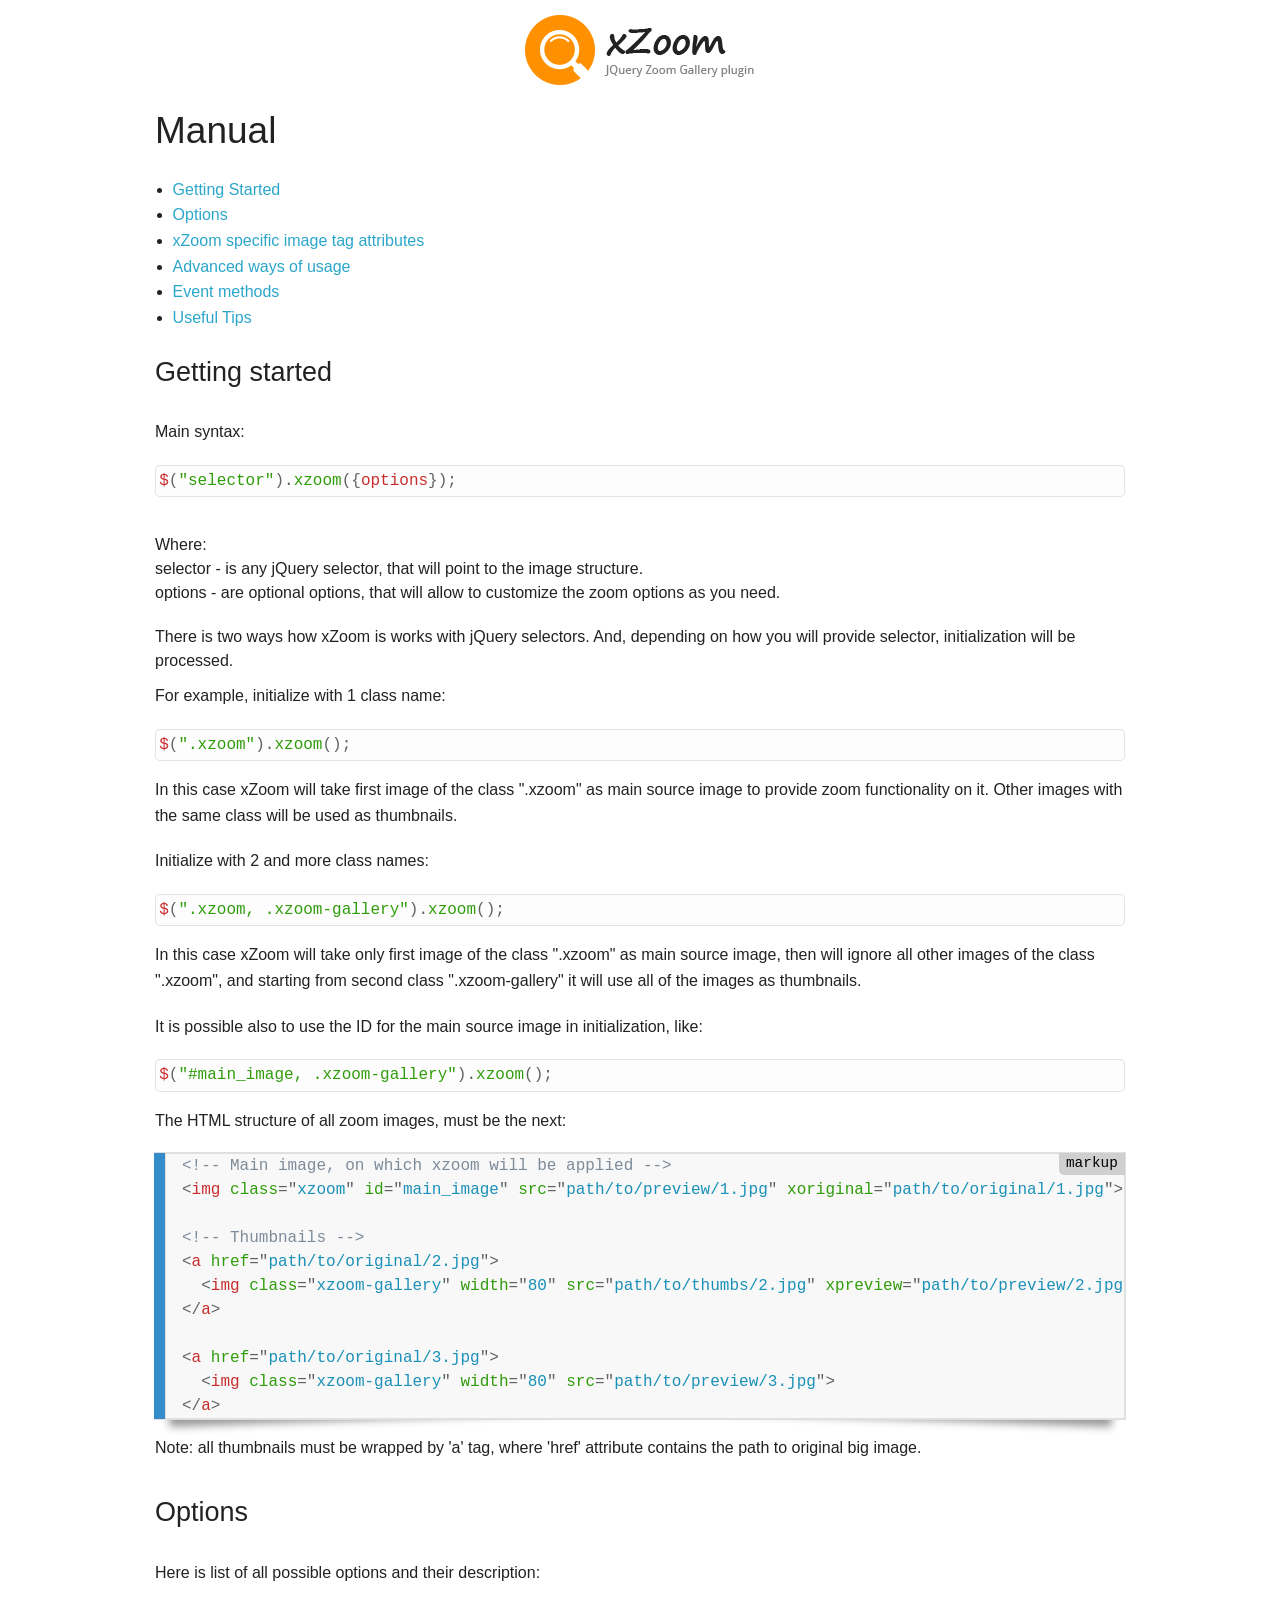
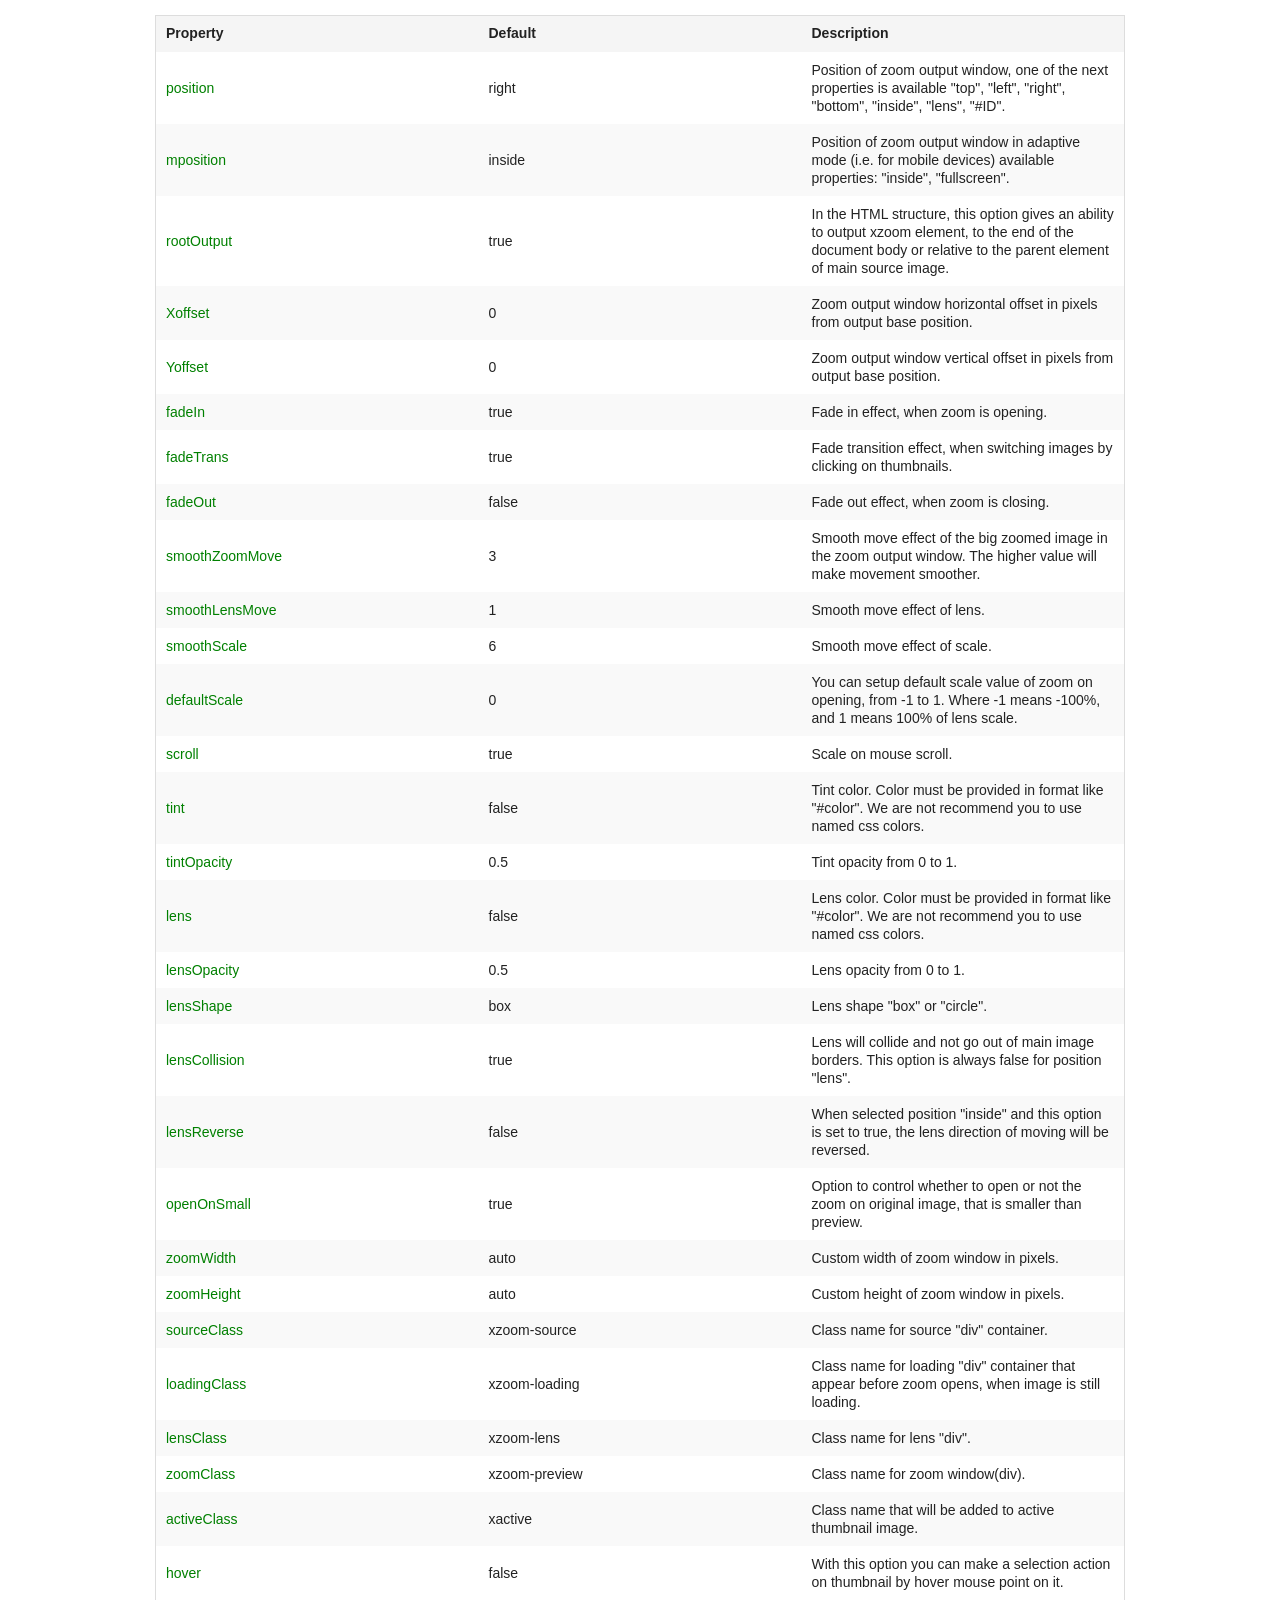
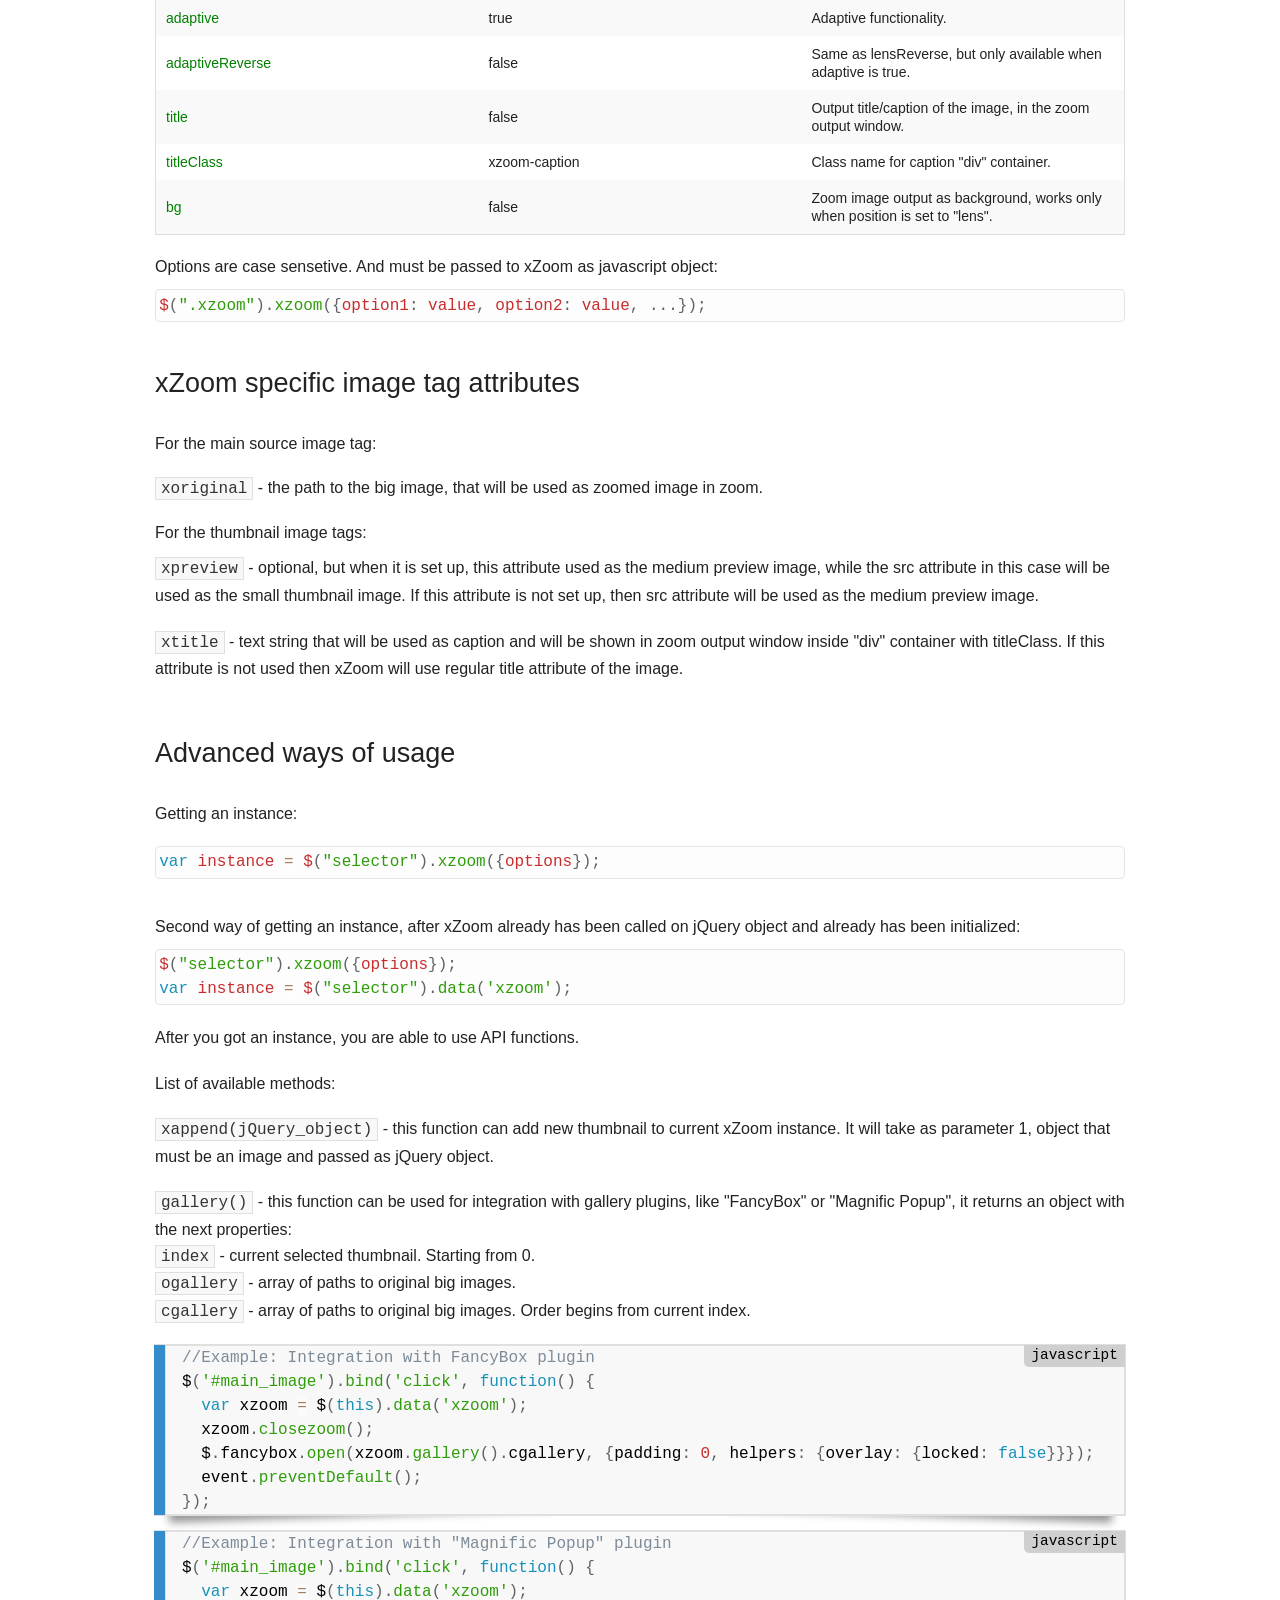
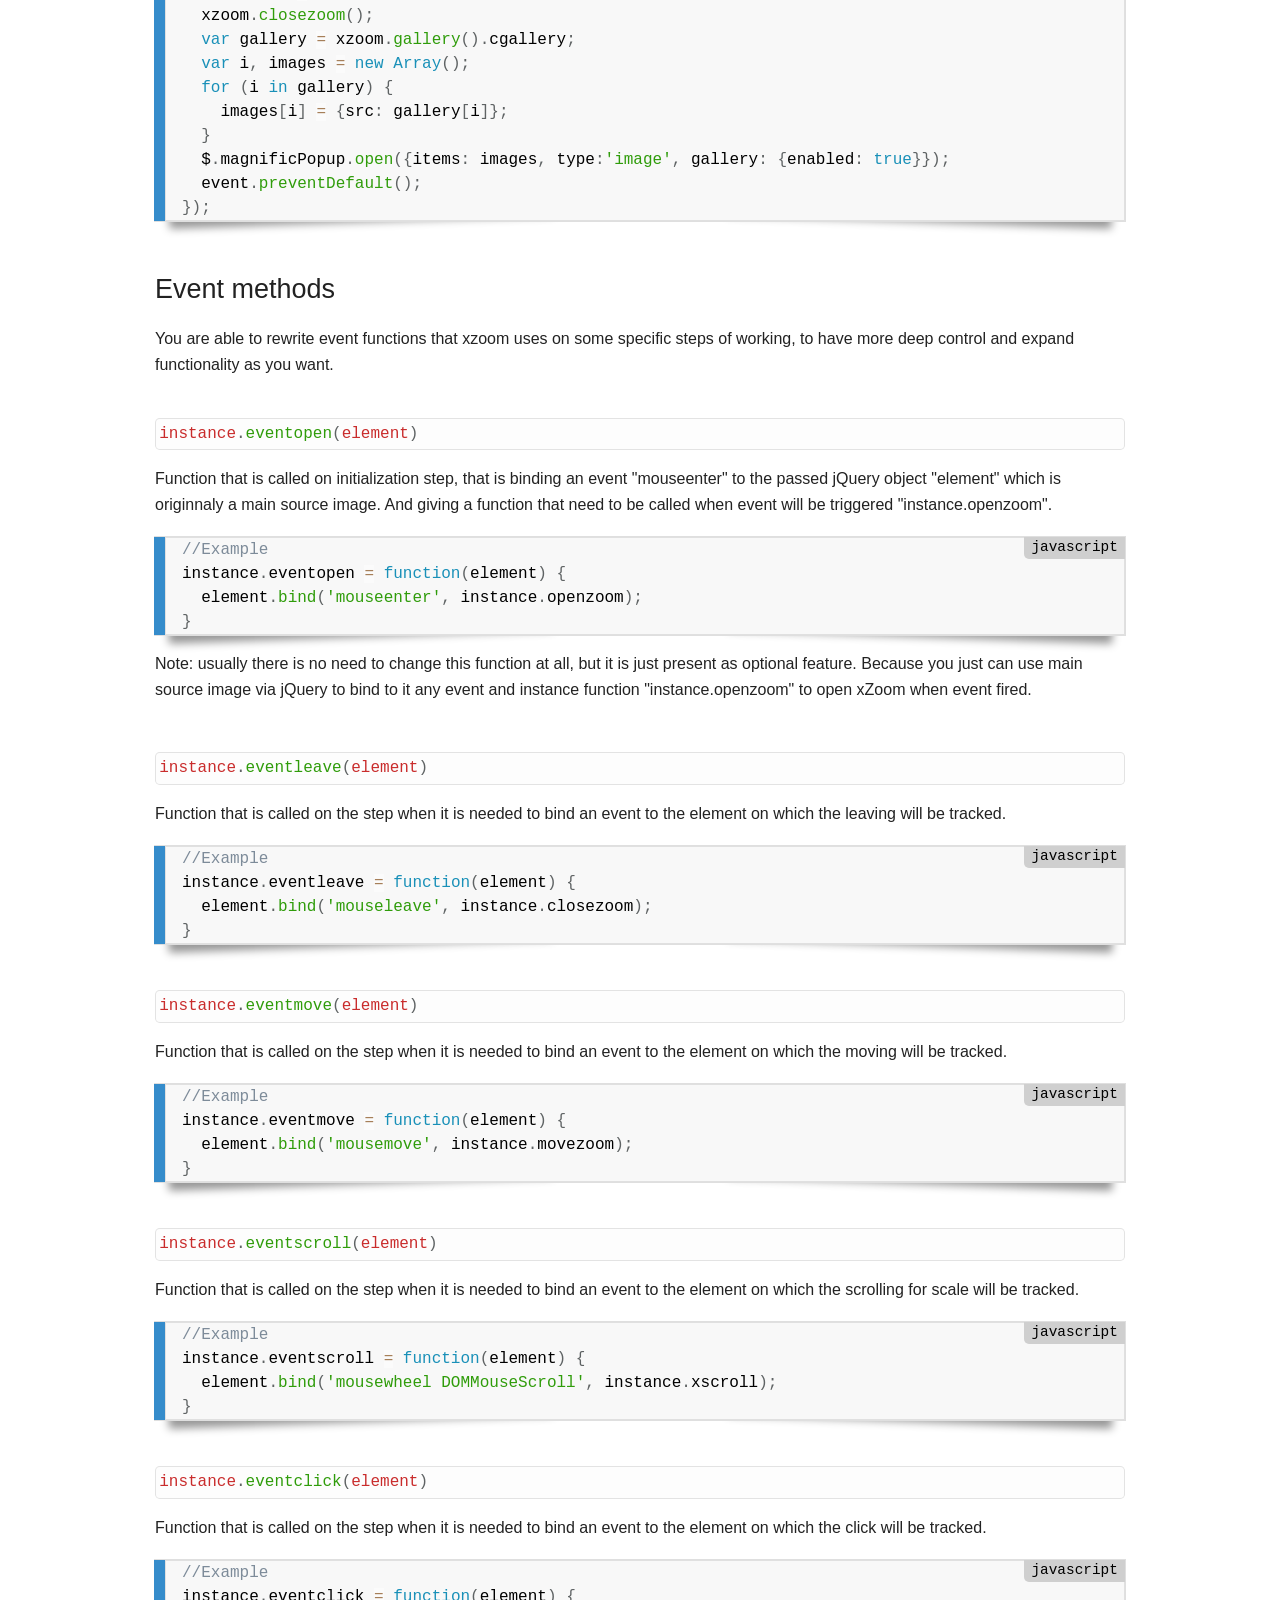
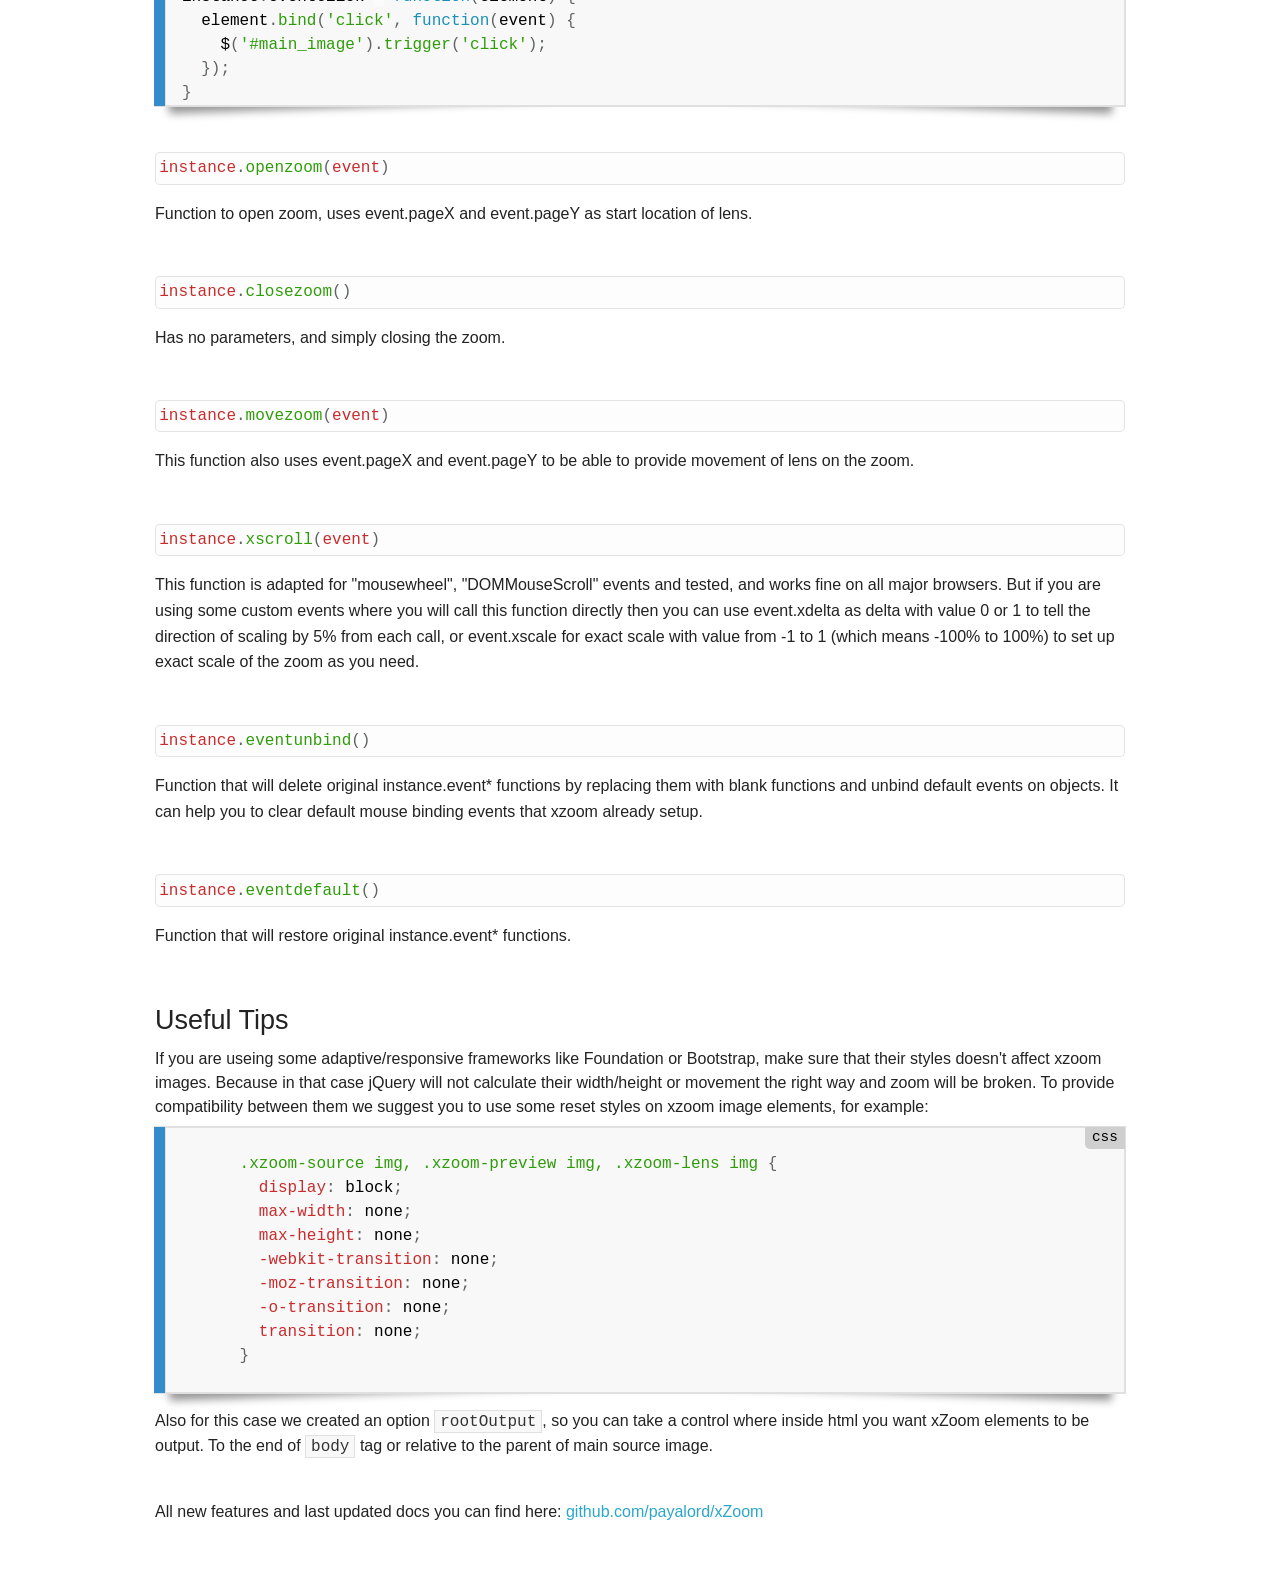
<file: libraries/xzoom/doc/manual.html>
<!doctype html>
<html class="no-js" lang="en">
  <head>
  <meta charset="utf-8" />
  <meta name="viewport" content="width=device-width, initial-scale=1.0" />
  <title>Manual | xZoom Jquery Zoom Gallery</title>
  <link rel="stylesheet" href="css/normalize.css" />
  <link rel="stylesheet" href="css/foundation.css" />
  <link rel="stylesheet" href="css/prism.css" />
  <link rel="stylesheet" href="css/manual.css" />
  <script src="js/vendor/modernizr.js"></script>
  <!--[if lt IE 9]><script src="http://html5shiv.googlecode.com/svn/trunk/html5.js"></script><![endif]-->     
  </head>

  <body>
  
  <div class="container">
  <div class="row">
    <div class="large-12 column text-center"><a href="https://payalord.github.io/xZoom"><img src="images/logo.png" alt=""></a></div>
    <div class="large-12 column"><p><h2>Manual</h2></p></div>
    <div class="large-12 column">
    <ul>
      <li><a href="#started">Getting Started</a></li>
      <li><a href="#options">Options</a></li>
      <li><a href="#specific">xZoom specific image tag attributes</a></li>
      <li><a href="#advanced">Advanced ways of usage</a></li>
      <li><a href="#events">Event methods</a></li>
      <li><a href="#usefultips">Useful Tips</a></li>
    </ul>
    </div>
  </div>
  <section id="started" class="padding-top0">
    <div class="row">
    <div class="large-12 column">
      <h3>Getting started</h3>  
    </div>    
    <div class="large-12 column">
      <div class="line">
      <p>Main syntax:</p>
      <code class="language-javascript">$("selector").xzoom({options});</code>
      </div>
      <div class="line">
      Where:<br />
      selector - is any jQuery selector, that will point to the image structure.<br />
      options - are optional options, that will allow to customize the zoom options as you need.<br />
      </div>          
      <div class="line">
      There is two ways how xZoom is works with jQuery selectors. And, depending on how you will provide selector, initialization will be processed.
      <p>For example, initialize with 1 class name:</p>
      <code class="language-javascript">$(".xzoom").xzoom();</code>
      <p>In this case xZoom will take first image of the class ".xzoom" as main source image to provide zoom functionality on it. Other images with the same class will be used as thumbnails.</p>
      <p>Initialize with 2 and more class names:</p>
      <code class="language-javascript">$(".xzoom, .xzoom-gallery").xzoom();</code>
      <p>In this case xZoom will take only first image of the class ".xzoom" as main source image, then will ignore all other images of the class ".xzoom", and starting from second class ".xzoom-gallery" it will use all of the images as thumbnails.</p>
      <p>It is possible also to use the ID for the main source image in initialization, like:</p>
      <code class="language-javascript">$("#main_image, .xzoom-gallery").xzoom();</code>
      <p>The HTML structure of all zoom images, must be the next:</p>
        <pre><code class="language-markup">&lt;!-- Main image, on which xzoom will be applied --&gt;
&lt;img class="xzoom" id="main_image" src="path/to/preview/1.jpg" xoriginal="path/to/original/1.jpg"&gt;

&lt;!-- Thumbnails --&gt;
&lt;a href="path/to/original/2.jpg"&gt;
  &lt;img class="xzoom-gallery" width="80" src="path/to/thumbs/2.jpg" xpreview="path/to/preview/2.jpg"&gt;
&lt;/a&gt;

&lt;a href="path/to/original/3.jpg"&gt;
  &lt;img class="xzoom-gallery" width="80" src="path/to/preview/3.jpg"&gt;
&lt;/a&gt;</code></pre>
      <p>Note: all thumbnails must be wrapped by 'a' tag, where 'href' attribute contains the path to original big image.</p>
      </div>
    </div>
    </div>
  </section>
   <section id="options" class="padding-top0">
    <div class="row">
    <div class="large-12 column">
      <h3>Options</h3>  
    </div>    
    <div class="large-12 column">
      <div class="line">
      <p>
      Here is list of all possible options and their description:</p>
      </div>
      <div>
      <table>
        <thead>
        <tr>
          <th>Property</th>
          <th>Default</th>
          <th>Description</th>
        </tr>
        </thead>
        <tbody>
        <tr>
          <td class="green">position</td>
          <td>right</td>
          <td>Position of zoom output window, one of the next properties is available "top", "left", "right", "bottom", "inside", "lens", "#ID".</td>
        </tr>
        <tr>
          <td class="green">mposition</td>
          <td>inside</td>
          <td>Position of zoom output window in adaptive mode (i.e. for mobile devices) available properties: "inside", "fullscreen".</td>
        </tr>
        <tr>
          <td class="green">rootOutput</td>
          <td>true</td>
          <td>In the HTML structure, this option gives an ability to output xzoom element, to the end of the document body or relative to the parent element of main source image.</td>
        </tr>
        <tr>
          <td class="green">Xoffset</td>
          <td>0</td>
          <td>Zoom output window horizontal offset in pixels from output base position.</td>
        </tr>
        <tr>
          <td class="green">Yoffset</td>
          <td>0</td>
          <td>Zoom output window vertical offset in pixels from output base position.</td>
        </tr> 
        <tr>
          <td class="green">fadeIn</td>
          <td>true</td>
          <td>Fade in effect, when zoom is opening.</td>
        </tr> 
        <tr>
          <td class="green">fadeTrans</td>
          <td>true</td>
          <td>Fade transition effect, when switching images by clicking on thumbnails.</td>
        </tr> 
        <tr>
          <td class="green">fadeOut</td>
          <td>false</td>
          <td>Fade out effect, when zoom is closing.</td>
        </tr> 
        <tr>
          <td class="green">smoothZoomMove</td>
          <td>3</td>
          <td>Smooth move effect of the big zoomed image in the zoom output window. The higher value will make movement smoother.</td>
        </tr>
        <tr>
          <td class="green">smoothLensMove</td>
          <td>1</td>
          <td>Smooth move effect of lens.</td>
        </tr>
        <tr>
          <td class="green">smoothScale</td>
          <td>6</td>
          <td>Smooth move effect of scale.</td>
        </tr>
        <tr>
          <td class="green">defaultScale</td>
          <td>0</td>
          <td>You can setup default scale value of zoom on opening, from -1 to 1. Where -1 means -100%, and 1 means 100% of lens scale.</td>
        </tr>
        <tr>
          <td class="green">scroll</td>
          <td>true</td>
          <td>Scale on mouse scroll.</td>
        </tr>
        <tr>
          <td class="green">tint</td>
          <td>false</td>
          <td>Tint color. Color must be provided in format like "#color". We are not recommend you to use named css colors.</td>
        </tr> 
        <tr>
          <td class="green">tintOpacity</td>
          <td>0.5</td>
          <td>Tint opacity from 0 to 1.</td>
        </tr>
        <tr>
          <td class="green">lens</td>
          <td>false</td>
          <td>Lens color. Color must be provided in format like "#color". We are not recommend you to use named css colors.</td>
        </tr>
        <tr>
          <td class="green">lensOpacity</td>
          <td>0.5</td>
          <td>Lens opacity from 0 to 1.</td>
        </tr>
        <tr>
          <td class="green">lensShape</td>
          <td>box</td>
          <td>Lens shape "box" or "circle".</td>
        </tr>
        <tr>
          <td class="green">lensCollision</td>
          <td>true</td>
          <td>Lens will collide and not go out of main image borders. This option is always false for position "lens".</td>
        </tr>
        <tr>
          <td class="green">lensReverse</td>
          <td>false</td>
          <td>When selected position "inside" and this option is set to true, the lens direction of moving will be reversed.</td>
        </tr>
        <tr>
          <td class="green">openOnSmall</td>
          <td>true</td>
          <td>Option to control whether to open or not the zoom on original image, that is smaller than preview.</td>
        </tr>
        <tr>
          <td class="green">zoomWidth</td>
          <td>auto</td>
          <td>Custom width of zoom window in pixels.</td>
        </tr>
        <tr>
          <td class="green">zoomHeight</td>
          <td>auto</td>
          <td>Custom height of zoom window in pixels.</td>
        </tr>
        <tr>
          <td class="green">sourceClass</td>
          <td>xzoom-source</td>
          <td>Class name for source "div" container.</td>
        </tr>
        <tr>
          <td class="green">loadingClass</td>
          <td>xzoom-loading</td>
          <td>Class name for loading "div" container that appear before zoom opens, when image is still loading.</td>
        </tr>
        <tr>
          <td class="green">lensClass</td>
          <td>xzoom-lens</td>
          <td>Class name for lens "div".</td>
        </tr>
        <tr>
          <td class="green">zoomClass</td>
          <td>xzoom-preview</td>
          <td>Class name for zoom window(div).</td>
        </tr>
        <tr>
          <td class="green">activeClass</td>
          <td>xactive</td>
          <td>Class name that will be added to active thumbnail image.</td>
        </tr>
        <tr>
          <td class="green">hover</td>
          <td>false</td>
          <td>With this option you can make a selection action on thumbnail by hover mouse point on it.</td>
        </tr>
        <tr>
          <td class="green">adaptive</td>
          <td>true</td>
          <td>Adaptive functionality.</td>
        </tr>
        <tr>
          <td class="green">adaptiveReverse</td>
          <td>false</td>
          <td>Same as lensReverse, but only available when adaptive is true.</td>
        </tr>
        <tr>
          <td class="green">title</td>
          <td>false</td>
          <td>Output title/caption of the image, in the zoom output window.</td>
        </tr>
        <tr>
          <td class="green">titleClass</td>
          <td>xzoom-caption</td>
          <td>Class name for caption "div" container.</td>
        </tr>
        <tr>
          <td class="green">bg</td>
          <td>false</td>
          <td>Zoom image output as background, works only when position is set to "lens".</td>
        </tr>                               
        </tbody>
      </table>
    </div>
    <div>
      Options are case sensetive. And must be passed to xZoom as javascript object:
      <p><code class="language-javascript">$(".xzoom").xzoom({option1: value, option2: value, ...});</code></p>
    </div>          
    </div>
    </div>
  </section> 
  <section id="specific">
    <div class="row">
    <div class="large-12 column">
      <h3>xZoom specific image tag attributes</h3>  
    </div>    
    <div class="large-12 column">
      <div class="line">
      <p>For the main source image tag:</p>
      <code class="highlight">xoriginal</code> - the path to the big image, that will be used as zoomed image in zoom.
      </div>
      <div class="line">
      For the thumbnail image tags:
      <p><code class="highlight">xpreview</code> - optional, but when it is set up, this attribute used as the medium preview image, while the src attribute in this case will be used as the small thumbnail image. If this attribute is not set up, then src attribute will be used as the medium preview image.</p>
      <p><code class="highlight">xtitle</code> - text string that will be used as caption and will be shown in zoom output window inside "div" container with titleClass. If this attribute is not used then xZoom will use regular title attribute of the image.</p>
      </div>          
    </div>
    </div>
  </section>
  <section id="advanced">
    <div class="row">
    <div class="large-12 column">
      <h3>Advanced ways of usage</h3>  
    </div>    
    <div class="large-12 column">
      <div class="line">
      <p>Getting an instance:</p>
      <code class="language-javascript">var instance = $("selector").xzoom({options});</code>
      </div>
      <div class="line">
      Second way of getting an instance, after xZoom already has been called on jQuery object and already has been initialized:
      <p><code class="language-javascript">$("selector").xzoom({options});
var instance = $("selector").data('xzoom');</code></p>
      <p>After you got an instance, you are able to use API functions.</p>
      <p>List of available methods:</p>
      <p><code class="javascript">xappend(jQuery_object)</code> - this function can add new thumbnail to current xZoom instance. It will take as parameter 1, object that must be an image and passed as jQuery object.</p>
      <p><code class="javascript">gallery()</code> - this function can be used for integration with gallery plugins, like "FancyBox" or "Magnific Popup", it returns an object with the next properties:<br />
      <code class="highlight">index</code> - current selected thumbnail. Starting from 0.<br />
      <code class="highlight">ogallery</code> - array of paths to original big images.<br />
      <code class="highlight">cgallery</code> - array of paths to original big images. Order begins from current index.</p>
      <pre><code class="language-javascript">//Example: Integration with FancyBox plugin
$('#main_image').bind('click', function() {
  var xzoom = $(this).data('xzoom');
  xzoom.closezoom();
  $.fancybox.open(xzoom.gallery().cgallery, {padding: 0, helpers: {overlay: {locked: false}}});
  event.preventDefault();
});</code></pre>

      <pre><code class="language-javascript">//Example: Integration with "Magnific Popup" plugin
$('#main_image').bind('click', function() {
  var xzoom = $(this).data('xzoom');
  xzoom.closezoom();
  var gallery = xzoom.gallery().cgallery;
  var i, images = new Array();
  for (i in gallery) {
    images[i] = {src: gallery[i]};
  }
  $.magnificPopup.open({items: images, type:'image', gallery: {enabled: true}});
  event.preventDefault();
});</code></pre>
      </div>              
    </div>
    </div>
  </section>    
  <section id="events">
    <div class="row">
    <div class="large-12 column">
      <h3>Event methods</h3>  
    </div>    
    <div class="large-12 column">
       <div>
       <p>You are able to rewrite event functions that xzoom uses on some specific steps of working, to have more deep control and expand functionality as you want.</p>
       </div>
      <div class="line">
      <p><code class="language-javascript">instance.eventopen(element)</code>
      Function that is called on initialization step, that is binding an event "mouseenter" to the passed jQuery object "element" which is originnaly a main source image. And giving a function that need to be called when event will be triggered "instance.openzoom". </p>
      <pre><code class="language-javascript">//Example
instance.eventopen = function(element) {
  element.bind('mouseenter', instance.openzoom);
}</code></pre>
    <p>Note: usually there is no need to change this function at all, but it is just present as optional feature. Because you just can use main source image via jQuery to bind to it any event and instance function "instance.openzoom" to open xZoom when event fired.</p>
      </div>  
      <div class="line">
      <p><code class="language-javascript">instance.eventleave(element)</code>
      Function that is called on the step when it is needed to bind an event to the element on which the leaving will be tracked.</p>
      <pre><code class="language-javascript">//Example
instance.eventleave = function(element) {
  element.bind('mouseleave', instance.closezoom);
}</code></pre>
      </div> 
      <div class="line">
      <p><code class="language-javascript">instance.eventmove(element)</code>
      Function that is called on the step when it is needed to bind an event to the element on which the moving will be tracked.</p>
      <pre><code class="language-javascript">//Example
instance.eventmove = function(element) {
  element.bind('mousemove', instance.movezoom);
}</code></pre>
      </div>  
      <div class="line">
      <p><code class="language-javascript">instance.eventscroll(element)</code>
      Function that is called on the step when it is needed to bind an event to the element on which the scrolling for scale will be tracked.</p>
      <pre><code class="language-javascript">//Example
instance.eventscroll = function(element) {
  element.bind('mousewheel DOMMouseScroll', instance.xscroll);
}</code></pre>
      </div>  
      <div class="line">
      <p><code class="language-javascript">instance.eventclick(element)</code>
      Function that is called on the step when it is needed to bind an event to the element on which the click will be tracked.</p>
      <pre><code class="language-javascript">//Example
instance.eventclick = function(element) {
  element.bind('click', function(event) {
    $('#main_image').trigger('click');
  });
}</code></pre>
      </div>   
      <div class="line">
      <p><code class="language-javascript">instance.openzoom(event)</code>
      Function to open zoom, uses event.pageX and event.pageY as start location of lens.</p>
      </div>    
      <div class="line">
      <p><code class="language-javascript">instance.closezoom()</code>
      Has no parameters, and simply closing the zoom.</p>
      </div> 
      <div class="line">
      <p><code class="language-javascript">instance.movezoom(event)</code>
      This function also uses event.pageX and event.pageY to be able to provide movement of lens on the zoom.</p>
      </div>    
      <div class="line">
      <p><code class="language-javascript">instance.xscroll(event)</code>
      This function is adapted for "mousewheel", "DOMMouseScroll" events and tested, and works fine on all major browsers. But if you are using some custom events where you will call this function directly then you can use event.xdelta as delta with value 0 or 1 to tell the direction of scaling by 5% from each call, or event.xscale for exact scale with value from -1 to 1 (which means -100% to 100%) to set up exact scale of the zoom as you need.</p>
      </div> 
      <div class="line">
      <p><code class="language-javascript">instance.eventunbind()</code>
      Function that will delete original instance.event* functions by replacing them with blank functions and unbind default events on objects. It can help you to clear default mouse binding events that xzoom already setup.</p>
      </div>   
      <div class="line">
      <p><code class="language-javascript">instance.eventdefault()</code>
      Function that will restore original instance.event* functions.</p>
      </div>                                                                                 
    </div>
    </div>
  </section>
  <section id="usefultips">
    <div class="row">
    <div class="large-12 column">
      <h3>Useful Tips</h3>  
    </div>    
    <div class="large-12 column">
      If you are useing some adaptive/responsive frameworks like Foundation or Bootstrap, make sure that their styles doesn't affect xzoom images. Because in that case jQuery will not calculate their width/height or movement the right way and zoom will be broken. To provide compatibility between them we suggest you to use some reset styles on xzoom image elements, for example:
      <pre><code class="language-css">
      .xzoom-source img, .xzoom-preview img, .xzoom-lens img {
        display: block;
        max-width: none;
        max-height: none;
        -webkit-transition: none;
        -moz-transition: none;
        -o-transition: none;
        transition: none;
      }
      </code></pre>
      Also for this case we created an option <code class="highlight">rootOutput</code>, so you can take a control where inside html you want xZoom elements to be output. To the end of <code class="highlight">body</code> tag or relative to the parent of main source image.
    </div>
    </div>
  </section>
  <section>
  <div class="row">
    <div class="large-12 column">
      <div class="line">
        <p>All new features and last updated docs you can find here: <a href="https://github.com/payalord/xZoom">github.com/payalord/xZoom</a></p>
      </div>
    </div>
  </div>  
  </section>
  </div>
  <script src="js/vendor/jquery.js"></script>
  <script src="js/foundation.min.js"></script>
  <script src="js/vendor/prism.js"></script>
  </body>
</html>
</file>
<file: libraries/xzoom/doc/css/prism.css>
/* http://prismjs.com/download.html?themes=prism-coy&languages=markup+css+clike+javascript&plugins=line-highlight+line-numbers+show-language */
/**
 * prism.js Coy theme for JavaScript, CoffeeScript, CSS and HTML
 * Based on https://github.com/tshedor/workshop-wp-theme (Example: http://workshop.kansan.com/category/sessions/basics or http://workshop.timshedor.com/category/sessions/basics);
 * @author Tim  Shedor
 */

code[class*="language-"],
pre[class*="language-"] {
	color: black;
	font-family: Consolas, Monaco, 'Andale Mono', monospace;
	direction: ltr;
	text-align: left;
	white-space: pre;
	word-spacing: normal;
	word-break: normal;
	line-height: 1.5;

	-moz-tab-size: 4;
	-o-tab-size: 4;
	tab-size: 4;

	-webkit-hyphens: none;
	-moz-hyphens: none;
	-ms-hyphens: none;
	hyphens: none;
}

/* Code blocks */
pre[class*="language-"] {
	position: relative;
	margin: .5em 0;
	-webkit-box-shadow: -1px 0px 0px 0px #358ccb, 0px 0px 0px 1px #dfdfdf;
	-moz-box-shadow: -1px 0px 0px 0px #358ccb, 0px 0px 0px 1px #dfdfdf;
	box-shadow: -1px 0px 0px 0px #358ccb, 0px 0px 0px 1px #dfdfdf;
	border-left: 10px solid #358ccb;
	background-color: #fdfdfd;
	background-image: -webkit-linear-gradient(transparent 50%, rgba(69, 142, 209, 0.04) 50%);
	background-image: -moz-linear-gradient(transparent 50%, rgba(69, 142, 209, 0.04) 50%);
	background-image: -ms-linear-gradient(transparent 50%, rgba(69, 142, 209, 0.04) 50%);
	background-image: -o-linear-gradient(transparent 50%, rgba(69, 142, 209, 0.04) 50%);
	background-image: linear-gradient(transparent 50%, rgba(69, 142, 209, 0.04) 50%);
	background-size: 3em 3em;
	background-origin: content-box;
	overflow: visible;
	max-height: 30em;
}

code[class*="language"] {
	max-height: inherit;
	height: 100%;
	padding: 0 1em;
	display: block;
	overflow: auto;
}

/* Margin bottom to accomodate shadow */
:not(pre) > code[class*="language-"],
pre[class*="language-"] {
	background-color: #fdfdfd;
	-webkit-box-sizing: border-box;
	-moz-box-sizing: border-box;
	box-sizing: border-box;
	margin-bottom: 1em;
}

/* Inline code */
:not(pre) > code[class*="language-"] {
	position: relative;
	padding: .2em;
	-webkit-border-radius: 0.3em;
	-moz-border-radius: 0.3em;
	-ms-border-radius: 0.3em;
	-o-border-radius: 0.3em;
	border-radius: 0.3em;
	color: #c92c2c;
	border: 1px solid rgba(0, 0, 0, 0.1);
}

pre[class*="language-"]:before,
pre[class*="language-"]:after {
	content: '';
	z-index: -2;
	display: block;
	position: absolute;
	bottom: 0.75em;
	left: 0.18em;
	width: 40%;
	height: 20%;
	-webkit-box-shadow: 0px 13px 8px #979797;
	-moz-box-shadow: 0px 13px 8px #979797;
	box-shadow: 0px 13px 8px #979797;
	-webkit-transform: rotate(-2deg);
	-moz-transform: rotate(-2deg);
	-ms-transform: rotate(-2deg);
	-o-transform: rotate(-2deg);
	transform: rotate(-2deg);
}

:not(pre) > code[class*="language-"]:after,
pre[class*="language-"]:after {
	right: 0.75em;
	left: auto;
	-webkit-transform: rotate(2deg);
	-moz-transform: rotate(2deg);
	-ms-transform: rotate(2deg);
	-o-transform: rotate(2deg);
	transform: rotate(2deg);
}

.token.comment,
.token.block-comment,
.token.prolog,
.token.doctype,
.token.cdata {
	color: #7D8B99;
}

.token.punctuation {
	color: #5F6364;
}

.token.property,
.token.tag,
.token.boolean,
.token.number,
.token.function-name,
.token.constant,
.token.symbol,
.token.deleted {
	color: #c92c2c;
}

.token.selector,
.token.attr-name,
.token.string,
.token.char,
.token.function,
.token.builtin,
.token.inserted {
	color: #2f9c0a;
}

.token.operator,
.token.entity,
.token.url,
.token.variable {
	color: #a67f59;
	background: rgba(255, 255, 255, 0.5);
}

.token.atrule,
.token.attr-value,
.token.keyword,
.token.class-name {
	color: #1990b8;
}

.token.regex,
.token.important {
	color: #e90;
}

.language-css .token.string,
.style .token.string {
	color: #a67f59;
	background: rgba(255, 255, 255, 0.5);
}

.token.important {
	font-weight: normal;
}

.token.entity {
	cursor: help;
}

.namespace {
	opacity: .7;
}

@media screen and (max-width: 767px) {
	pre[class*="language-"]:before,
	pre[class*="language-"]:after {
		bottom: 14px;
		-webkit-box-shadow: none;
		-moz-box-shadow: none;
		box-shadow: none;
	}

}

/* Plugin styles */
.token.tab:not(:empty):before,
.token.cr:before,
.token.lf:before {
	color: #e0d7d1;
}

/* Plugin styles: Line Numbers */
pre[class*="language-"].line-numbers {
	padding-left: 0;
}

pre[class*="language-"].line-numbers code {
	padding-left: 3.8em;
}

pre[class*="language-"].line-numbers .line-numbers-rows {
	left: 0;
}

pre[data-line] {
	position: relative;
	padding: 1em 0 1em 3em;
}

.line-highlight {
	position: absolute;
	left: 0;
	right: 0;
	padding: inherit 0;
	margin-top: 1em; /* Same as .prism’s padding-top */

	background: hsla(24, 20%, 50%,.08);
	background: -moz-linear-gradient(left, hsla(24, 20%, 50%,.1) 70%, hsla(24, 20%, 50%,0));
	background: -webkit-linear-gradient(left, hsla(24, 20%, 50%,.1) 70%, hsla(24, 20%, 50%,0));
	background: -o-linear-gradient(left, hsla(24, 20%, 50%,.1) 70%, hsla(24, 20%, 50%,0));
	background: linear-gradient(left, hsla(24, 20%, 50%,.1) 70%, hsla(24, 20%, 50%,0));
	
	pointer-events: none;
	
	line-height: inherit;
	white-space: pre;
}

	.line-highlight:before,
	.line-highlight[data-end]:after {
		content: attr(data-start);
		position: absolute;
		top: .4em;
		left: .6em;
		min-width: 1em;
		padding: 0 .5em;
		background-color: hsla(24, 20%, 50%,.4);
		color: hsl(24, 20%, 95%);
		font: bold 65%/1.5 sans-serif;
		text-align: center;
		vertical-align: .3em;
		border-radius: 999px;
		text-shadow: none;
		box-shadow: 0 1px white;
	}
	
	.line-highlight[data-end]:after {
		content: attr(data-end);
		top: auto;
		bottom: .4em;
	}
pre.line-numbers {
	position: relative;
	padding-left: 3.8em;
	counter-reset: linenumber;
}

pre.line-numbers > code {
	position: relative;
}

.line-numbers .line-numbers-rows {
	position: absolute;
	pointer-events: none;
	top: 0;
	font-size: 100%;
	left: -3.8em;
	width: 3em; /* works for line-numbers below 1000 lines */
	letter-spacing: -1px;
	border-right: 1px solid #999;

	-webkit-user-select: none;
	-moz-user-select: none;
	-ms-user-select: none;
	user-select: none;

}

	.line-numbers-rows > span {
		pointer-events: none;
		display: block;
		counter-increment: linenumber;
	}

		.line-numbers-rows > span:before {
			content: counter(linenumber);
			color: #999;
			display: block;
			padding-right: 0.8em;
			text-align: right;
		}
pre[class*='language-'] {
	position: relative;
}
pre[class*='language-'] > code[data-language] {
	overflow: scroll;
	max-height: 28em;
	display: block;
}
pre[class*='language-'] > code[data-language]::before {
	content: attr(data-language);
	color: black;
	background-color: #CFCFCF;
	display: inline-block;
	position: absolute;
	top: 0;
	right: 0;
	font-size: 0.9em;
	border-radius: 0 0 0 5px;
	padding: 0 0.5em;
	text-shadow: none;
}
</file>
<file: libraries/xzoom/doc/css/manual.css>
/*demo styles for xZoom*/
.container { padding: 15px; }
section { padding-top: 20px; }
.padding-top0 { padding-top: 0px !important; }
p { margin-top: 10px; }
.line { padding-top: 10px; padding-bottom: 10px; }
.green { color: green !important; }
</file>
<file: libraries/xzoom/example/css/demo.css>
/*demo styles for xZoom*/
.container { padding: 15px; }
section { padding-top: 20px; }
.padding-top0 { padding-top: 0px !important;}
</file>
<file: styles/main.css>
body {
  background-color: #fff;
  font-family: "Cabin", sans-serif;
  color: #b67e60;
}

.navbar-brand img {
  max-height: 50px;
}

.navbar-light .navbar-nav .nav-link {
  color: #e5ad90;
  font-size: 18px;
}

.navbar-light .navbar-nav .nav-link.active {
  color: #b67e60 !important;
  font-weight: bold;
}

.btn-login {
  background-color: #b67e60;
  color: #ffffff;
}

.btn-login:hover {
  background-color: #e5ad90;
  color: #ffffff;
}

header {
  padding: 180px 0 165px;
  margin-top: -80px;
  background-image: url("../images/header.jpg");
  background-size: cover;
  height: 800px;
}

header h1,
header p {
  color: #ffffff;
}

header h1 {
  font-family: "Bree", serif;
  font-size: 50px;
}

header p {
  margin-top: 30px;
  font-size: 22px;
}

header .btn-get-started {
  width: 150px;
  height: 50px;
  padding-top: 12px;
  background-color: #b67e60;
  color: #ffffff;
}

header .btn-get-started:hover {
  background-color: #e5ad90;
  color: #ffffff;
}

.section-stats {
  margin-top: -50px;
}

.section-stats .stats-detail {
  padding-top: 15px;
  background-color: #fff;
}

.section-stats h2 {
  font-size: 30px;
  margin-bottom: 0;
}

.section-stats p {
  font-size: 20px;
  font-weight: lighter;
}

.section-popular {
  min-height: 540px;
  background-color: #b67e60;
  margin-top: -50px;
  margin-bottom: -230px;
}

.section-popular .section-popular-heading {
  margin-top: 150px;
}

.section-popular .section-popular-heading h2,
.section-popular .section-popular-heading p {
  color: #fff;
}

.section-popular .section-popular-heading h2 {
  font-family: "Bree", serif;
  font-weight: bold;
  font-size: 40px;
}

.section-popular .section-popular-heading p {
  font-size: 18px;
}

.section-popular-content .section-popular-travel .card-travel {
  min-height: 380px;
  background-color: #000;
  color: #fff;
  padding: 30px;
  background-size: cover;
  margin-bottom: 20px;
}

.section-popular-content .section-popular-travel .travel-country {
  font-size: 18px;
  color: #fff;
}

.section-popular-content .section-popular-travel .travel-location {
  font-size: 26px;
  color: #fff;
}

.section-popular-content .section-popular-travel .travel-button .btn-travel-details {
  background-color: #09dcd4;
  color: #fff;
}

.section-popular-content .section-popular-travel .travel-button .btn-travel-details:hover {
  background-color: #62f1ed;
  color: #fff;
}

.section-networks {
  margin-top: -170px;
  padding-top: 240px;
  padding-bottom: 50px;
}

.section-networks h2 {
  font-family: "Bree", serif;
  font-weight: bold;
  font-size: 40px;
}

.section-networks p {
  font-size: 18px;
}

.section-networks img {
  max-width: 100%;
}

.section-testimonial-heading {
  background: -webkit-gradient(linear, left top, left bottom, from(#fff), to(#f7f9ff));
  background: linear-gradient(#fff 0%, #f7f9ff 100%);
  padding-top: 50px;
  margin-top: 50px;
  min-height: 506px;
}

.section-testimonial-heading h2 {
  font-family: "Bree", serif;
  font-weight: bold;
  font-size: 40px;
}

.section-testimonial-heading p {
  font-size: 18px;
}

.section-testimonial-content {
  margin-top: -300px;
  padding-bottom: 50px;
}

.card-testimonial {
  padding: 40px 20px 10px;
  border-radius: 11px;
  margin-bottom: 20px;
}

.card-testimonial .testimonial-content {
  min-height: 380px;
}

.card-testimonial h3 {
  font-size: 22px;
}

.card-testimonial .testimonial {
  font-weight: 200;
  font-size: 26px;
  color: #6e6e6e;
}

.card-testimonial .trip-to {
  font-weight: normal;
  font-size: 22px;
  color: #6e6e6e;
}

.card-testimonial hr {
  margin-left: -20px;
  margin-right: -20px;
}

.camping-now-heading {
  height: 370px;
  background-color: #b67e60;
  margin-top: 100px;
  padding-top: 80px;
}

.camping-now-heading h2,
.camping-now-heading p {
  color: #fff;
}

.camping-now-heading h2 {
  font-family: "Bree", serif;
  font-weight: bold;
  font-size: 40px;
}

.camping-now-heading p {
  font-size: 18px;
}

.camping-now-heading .btn-camping-now {
  margin-top: 20px;
  width: 150px;
  height: 40px;
  background-color: #fff;
  color: #b67e60;
}

.camping-now-heading .btn-camping-now:hover {
  background-color: #b67e60;
  color: #fff;
  border-color: #fff;
}

.section-details-header {
  min-height: 310px;
  background: #e4e6eb;
  margin-top: -78px;
}

.section-details-content {
  margin-top: -210px;
  min-height: 100vh;
}

.section-details-content .breadcrumb {
  margin-bottom: 30px;
}

.card-details {
  padding: 30px;
  border-radius: 11px;
}

.card-details h1 {
  font-size: 26px;
}

.card-details h2 {
  font-size: 20px;
}

.card-details p {
  font-size: 18px;
  color: #b1b1b1;
}

.card-details .trip-informations {
  margin-bottom: 50px;
}

.card-details .trip-informations th {
  font-weight: 300;
  font-size: 18px;
}

.card-details .trip-informations td {
  font-weight: 300;
  font-size: 17px;
  color: #b1b1b1;
}

.card-details .payment-instructions {
  font-weight: 300;
  font-size: 14px;
  -webkit-columns: #b1b1b1;
          columns: #b1b1b1;
}

.card-details .bank .bank-item h3 {
  font-size: 18px;
  margin-bottom: 0;
}

.card-details .bank .bank-item p {
  margin-bottom: 0;
}

.card-details .bank .bank-item .description {
  margin-left: 10px;
  overflow: hidden;
  float: left;
}

.card-details .bank .bank-item .description p {
  font-weight: normal;
  font-size: 16px;
}

.card-details .bank .bank-img {
  width: 45px;
  height: 45px;
  float: left;
}

.card-details .disclaimer {
  font-weight: 300;
  font-size: 14px;
  color: #b1b1b1;
}

.card-details .btn-add-now {
  background-color: #b67e60;
  color: #fff;
}

.card-details .btn-add-now:hover {
  background-color: #e5ad90;
  color: #fff;
}

.card-right {
  border-bottom-left-radius: 0;
  border-bottom-right-radius: 0;
  border-bottom: 0;
}

.features {
  margin-top: 20px;
}

.features h3 {
  font-size: 18px;
  margin-bottom: 0;
}

.features p {
  margin-bottom: 0;
}

.features .description {
  margin-left: 10px;
  overflow: hidden;
  float: left;
}

.features .features-image {
  width: 45px;
  height: 45px;
  float: left;
}

.gallery .xzoom-container {
  display: block;
}

.gallery .xzoom-container .xzoom {
  width: 100%;
  -webkit-box-shadow: none;
          box-shadow: none;
  margin-bottom: 10px;
}

.gallery .xzoom-container .xactive {
  border: 4px solid #1abc9c;
  -webkit-box-shadow: none;
          box-shadow: none;
}

.member .member-image {
  width: 40px;
  height: 40px;
}

.join-container {
  margin-top: 0px;
}

.btn-join-now {
  background-color: #09dcd4;
  color: #fff;
  border-radius: 0;
  height: 50px;
  padding-top: 10px;
  border-bottom-left-radius: 11px;
  border-bottom-right-radius: 11px;
}

.btn-join-now:hover {
  background-color: #62f1ed;
  -webkit-columns: #fff;
          columns: #fff;
}

.section-success {
  height: 90vh;
}

.section-success h1 {
  font-weight: 600;
  font-size: 26px;
  color: #b67e60;
}

.section-success p {
  font-weight: 300;
  font-size: 18px;
  -webkit-columns: #b1b1b1;
          columns: #b1b1b1;
}

.section-success .btn-home-page {
  border-radius: 4px;
  background-color: #09dcd4;
  color: #fff;
}

.section-success .btn-home-page:hover {
  background-color: #62f1ed;
  color: #fff;
}
/*# sourceMappingURL=main.css.map */
</file>
<file: libraries/xzoom/example/css/xzoom.css>
/* Compatibility styles for frameworks like bootstrap, foundation e.t.c */
.xzoom-source img, .xzoom-preview img, .xzoom-lens img {
  display: block;
  max-width: none;
  max-height: none;
}
/* --------------- */

/* xZoom Styles below */
.xzoom-container { 
  display: inline-block; 
}

.xzoom-thumbs {
  text-align: center;
  margin-bottom: 10px;
}

.xzoom { 
  -webkit-box-shadow: 0px 0px 5px 0px rgba(0,0,0,0.5);
  -moz-box-shadow: 0px 0px 5px 0px rgba(0,0,0,0.5);
  box-shadow: 0px 0px 5px 0px rgba(0,0,0,0.5);  
  margin-bottom: 15px; 
}
.xzoom2, .xzoom3, .xzoom4, .xzoom5 {
  -webkit-box-shadow: 0px 0px 5px 0px rgba(0,0,0,0.5);
  -moz-box-shadow: 0px 0px 5px 0px rgba(0,0,0,0.5);
  box-shadow: 0px 0px 5px 0px rgba(0,0,0,0.5);  
  margin-bottom: 15px;  
}

/* Thumbs */
.xzoom-gallery, .xzoom-gallery2, .xzoom-gallery3, .xzoom-gallery4, .xzoom-gallery5 { 
  border: 1px solid #cecece; 
  margin-left: 5px;
  margin-bottom: 10px;
}

.xzoom-source, .xzoom-hidden {
  display: block;
  position: static;
  float: none;
  clear: both;
}

/* Everything out of border is hidden */
.xzoom-hidden {
  overflow: hidden;
}

/* Preview */
.xzoom-preview {
  border: 1px solid #888;
  background: #2f4f4f;
  box-shadow: -0px -0px 10px rgba(0,0,0,0.50);
}

/* Lens */
.xzoom-lens {
  border: 1px solid #555;
  box-shadow: -0px -0px 10px rgba(0,0,0,0.50);
  cursor: crosshair;
}

/* Loading */
.xzoom-loading {
  background-position: center center;
  background-repeat: no-repeat;
  border-radius: 100%;
  opacity: .7;
  background: url(../images/xloading.gif);
  width: 48px;
  height: 48px;
}

/* Additional class that applied to thumb when it is active */
.xactive {  
  -webkit-box-shadow: 0px 0px 3px 0px rgba(74,169,210,1);
  -moz-box-shadow: 0px 0px 3px 0px rgba(74,169,210,1);
  box-shadow: 0px 0px 3px 0px rgba(74,169,210,1); 
  border: 1px solid #4aaad2;
}

/* Caption */
.xzoom-caption {
  position: absolute;
  bottom: -43px;
  left: 0;
  background: #000;
  width: 100%;
  text-align: left;
}

.xzoom-caption span {
  color: #fff;
  font-family: Arial, sans-serif;
  display: block;
  font-size: 0.75em;
  font-weight: bold;
  padding: 10px;
}
</file>
<file: libraries/xzoom/dist/xzoom.css>
/* Compatibility styles for frameworks like bootstrap, foundation e.t.c */
.xzoom-source img, .xzoom-preview img, .xzoom-lens img {
  display: block;
  max-width: none;
  max-height: none;
  -webkit-transition: none;
  -moz-transition: none;
  -o-transition: none;
  transition: none;
}
/* --------------- */

/* xZoom Styles below */
.xzoom-container { 
  display: inline-block;
}

.xzoom-thumbs {
  text-align: center;
  margin-bottom: 10px;
}

.xzoom { 
  -webkit-box-shadow: 0px 0px 5px 0px rgba(0,0,0,0.5);
  -moz-box-shadow: 0px 0px 5px 0px rgba(0,0,0,0.5);
  box-shadow: 0px 0px 5px 0px rgba(0,0,0,0.5);  
}
.xzoom2, .xzoom3, .xzoom4, .xzoom5 {
  -webkit-box-shadow: 0px 0px 5px 0px rgba(0,0,0,0.5);
  -moz-box-shadow: 0px 0px 5px 0px rgba(0,0,0,0.5);
  box-shadow: 0px 0px 5px 0px rgba(0,0,0,0.5);
}

/* Thumbs */
.xzoom-gallery, .xzoom-gallery2, .xzoom-gallery3, .xzoom-gallery4, .xzoom-gallery5 {
  border: 1px solid #cecece;
  margin-left: 5px;
  margin-bottom: 10px;
}

.xzoom-source, .xzoom-hidden {
  display: block;
  position: static;
  float: none;
  clear: both;
}

/* Everything out of border is hidden */
.xzoom-hidden {
  overflow: hidden;
}

/* Preview */
.xzoom-preview {
  border: 1px solid #888;
  background: #2f4f4f;
  box-shadow: -0px -0px 10px rgba(0,0,0,0.50);
}

/* Lens */
.xzoom-lens {
  border: 1px solid #555;
  box-shadow: -0px -0px 10px rgba(0,0,0,0.50);
  cursor: crosshair;
}

/* Loading */
.xzoom-loading {
  background-position: center center;
  background-repeat: no-repeat;
  border-radius: 100%;
  opacity: .7;
  background: url(../images/xloading.gif);
  width: 48px;
  height: 48px;
}

/* Additional class that applied to thumb when it is active */
.xactive {
  -webkit-box-shadow: 0px 0px 3px 0px rgba(74,169,210,1);
  -moz-box-shadow: 0px 0px 3px 0px rgba(74,169,210,1);
  box-shadow: 0px 0px 3px 0px rgba(74,169,210,1); 
  border: 1px solid #4aaad2;
}

/* Caption */
.xzoom-caption {
  position: absolute;
  bottom: -43px;
  left: 0;
  background: #000;
  width: 100%;
  text-align: left;
}

.xzoom-caption span {
  color: #fff;
  font-family: Arial, sans-serif;
  display: block;
  font-size: 0.75em;
  font-weight: bold;
  padding: 10px;
}
</file>
